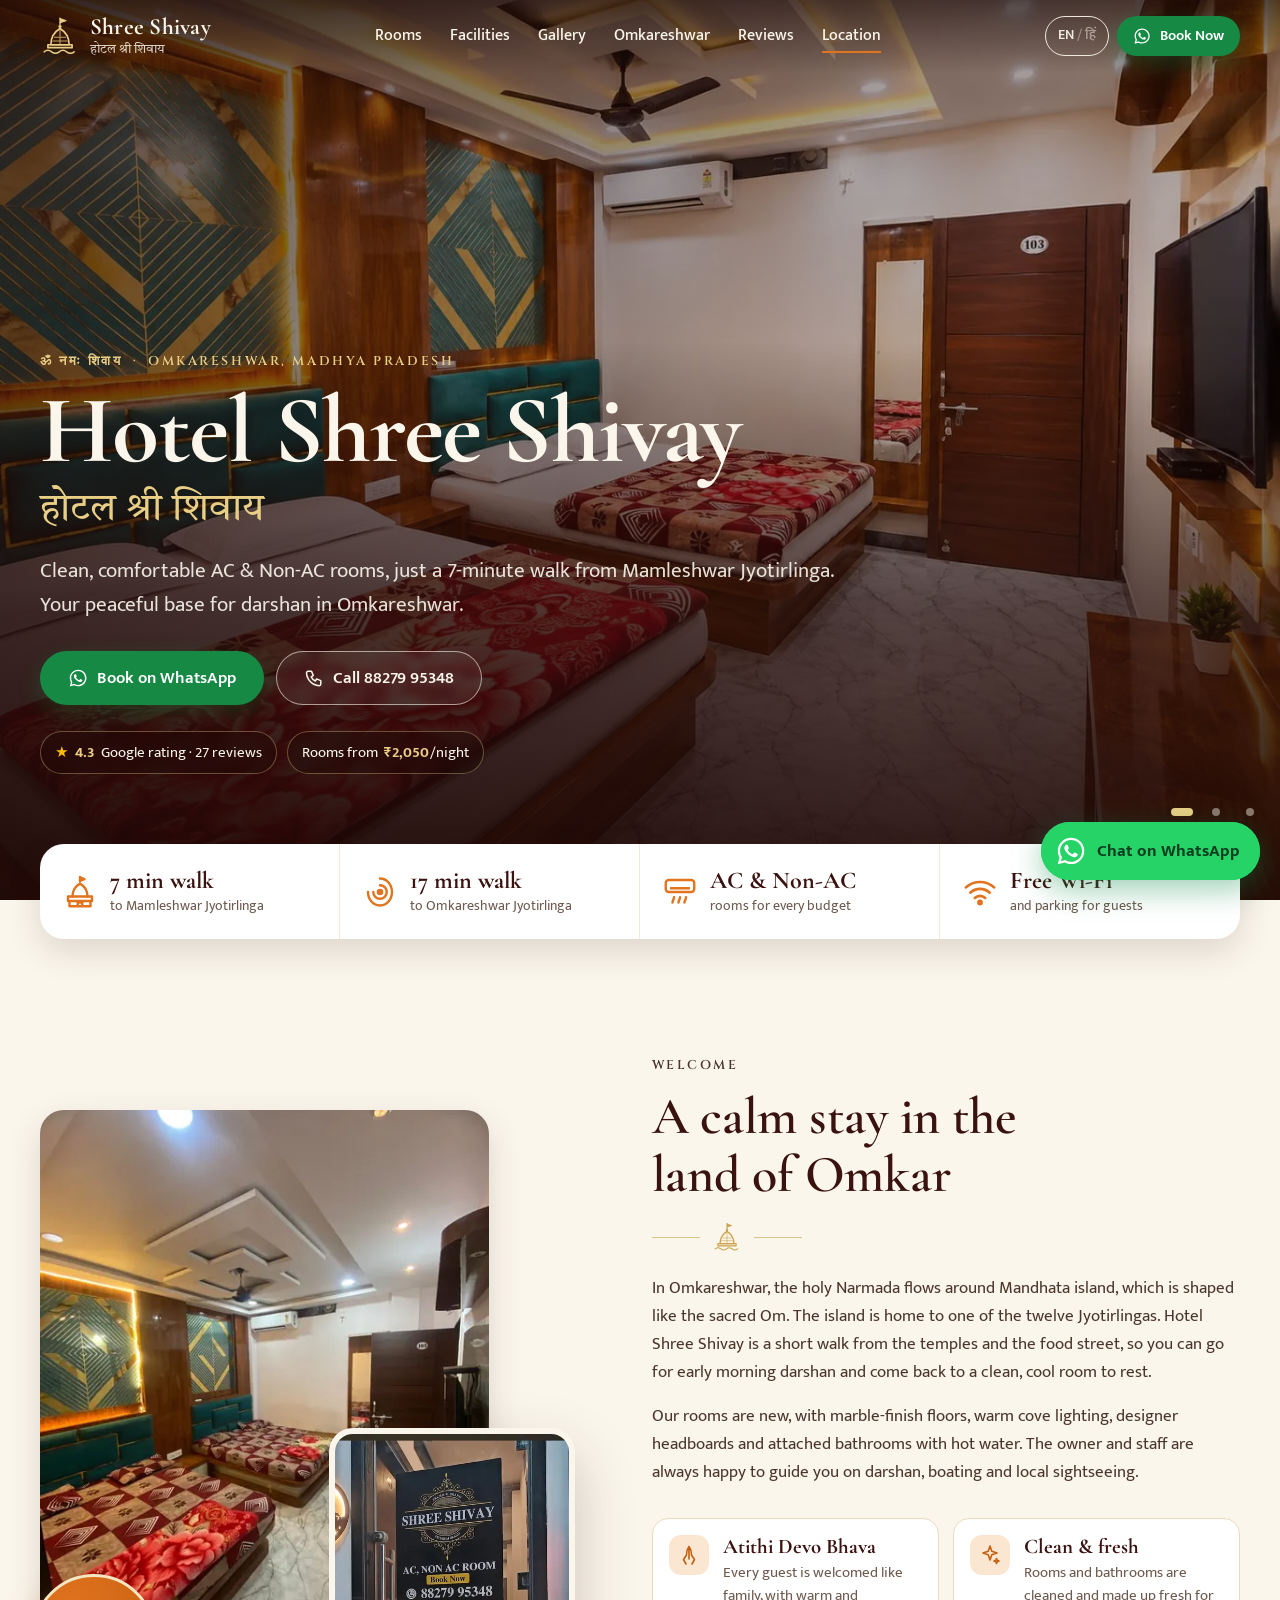
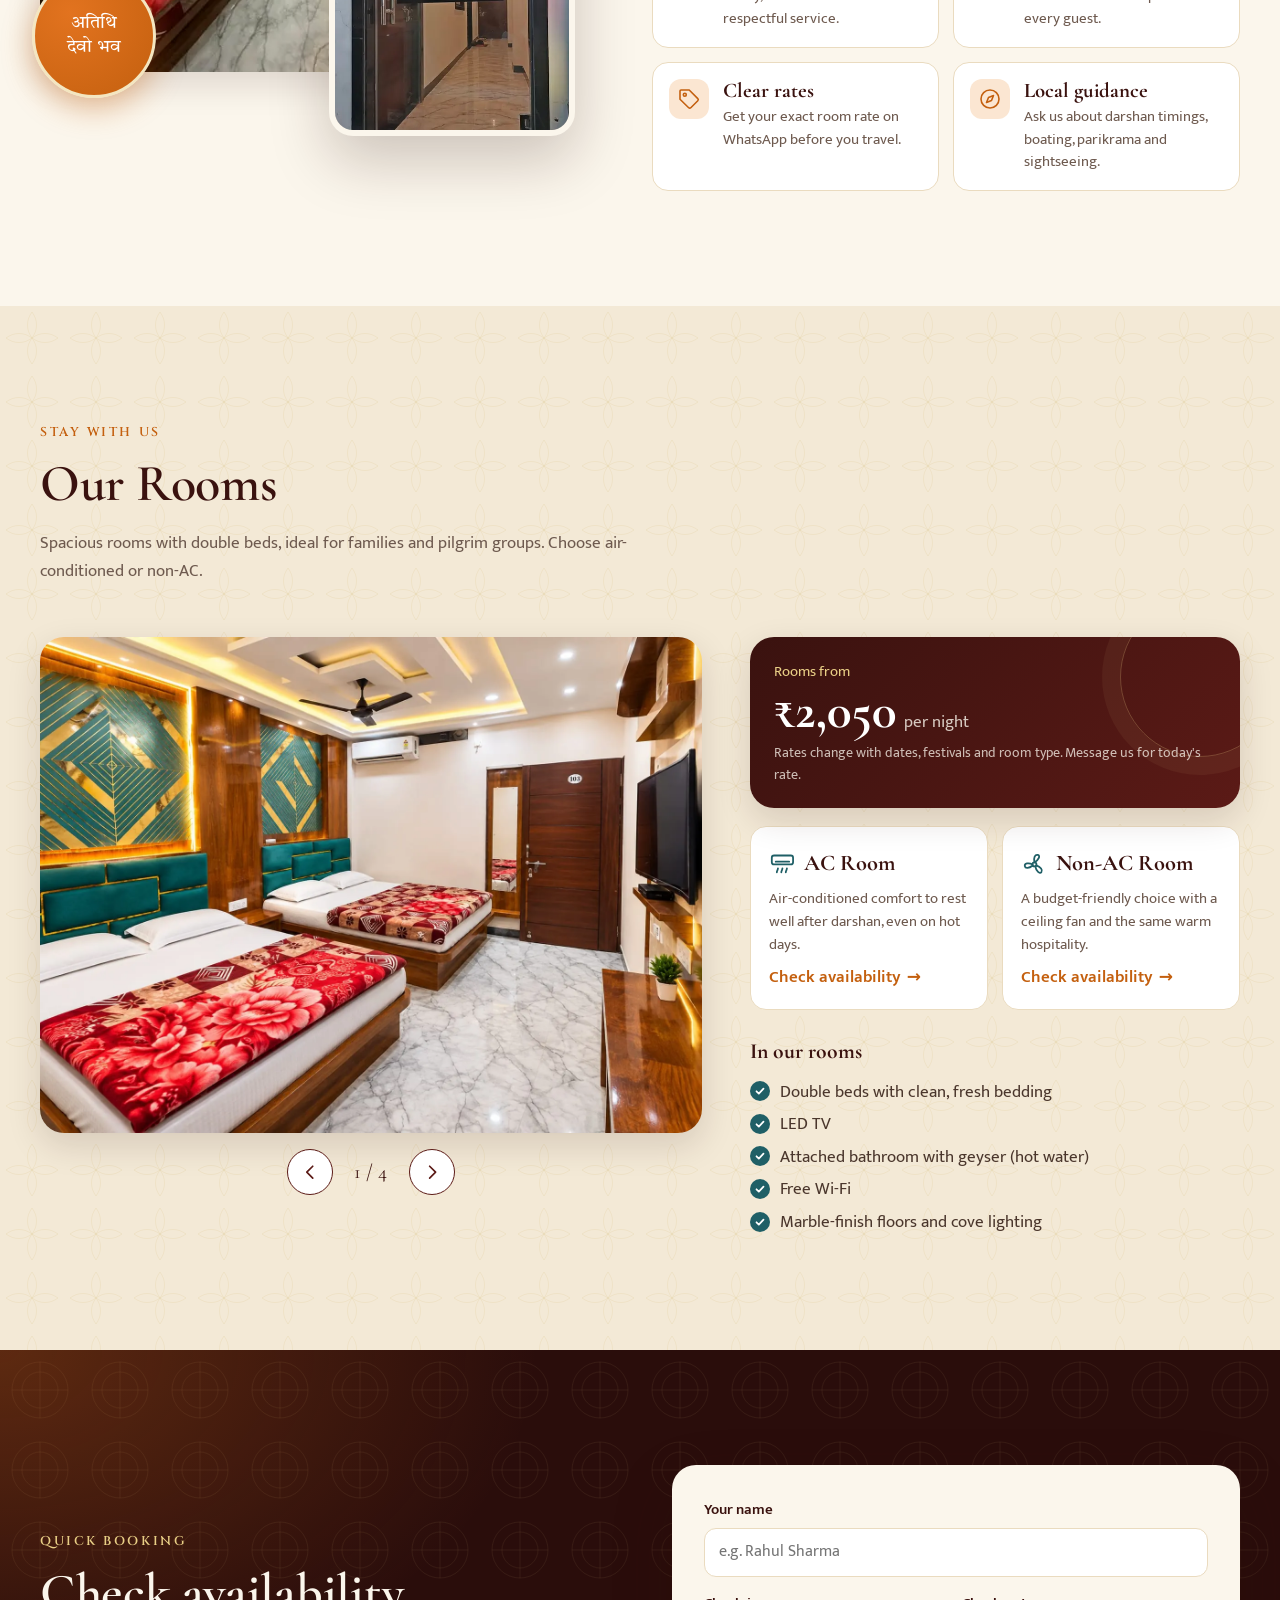
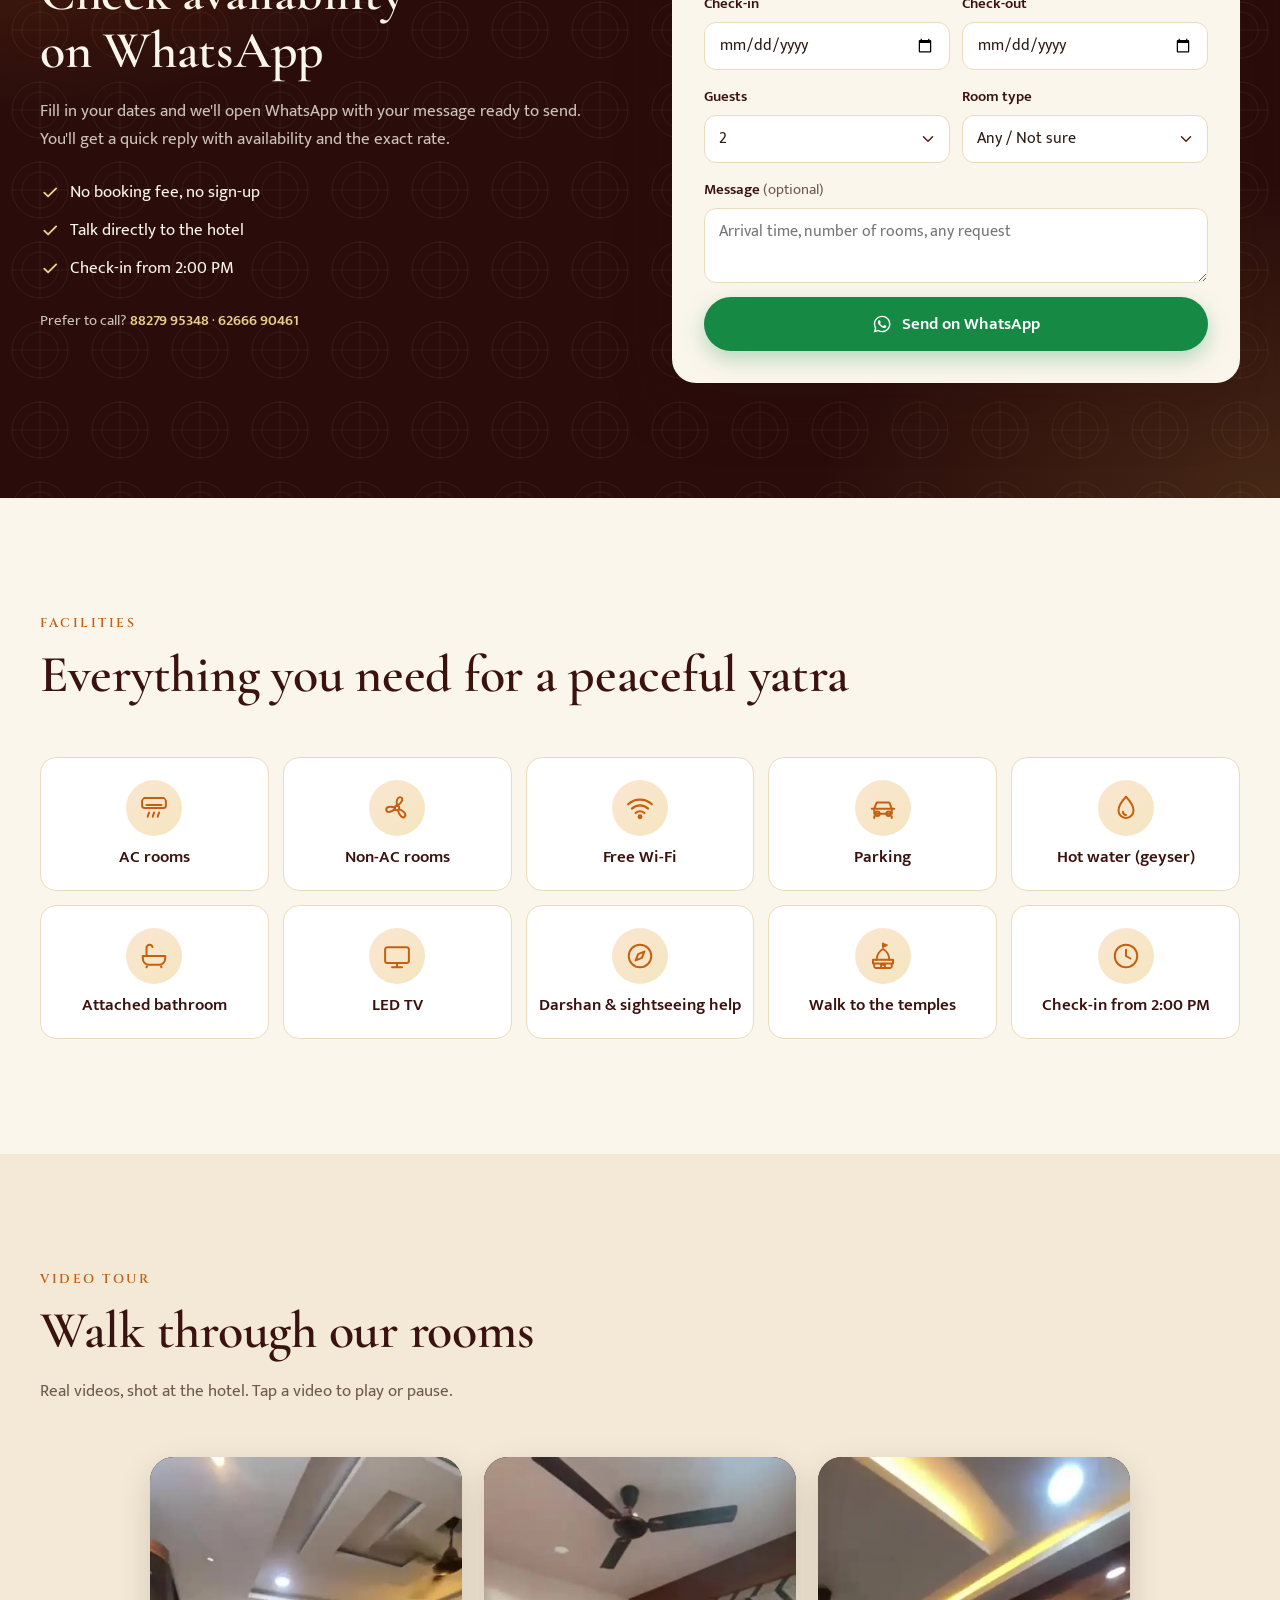
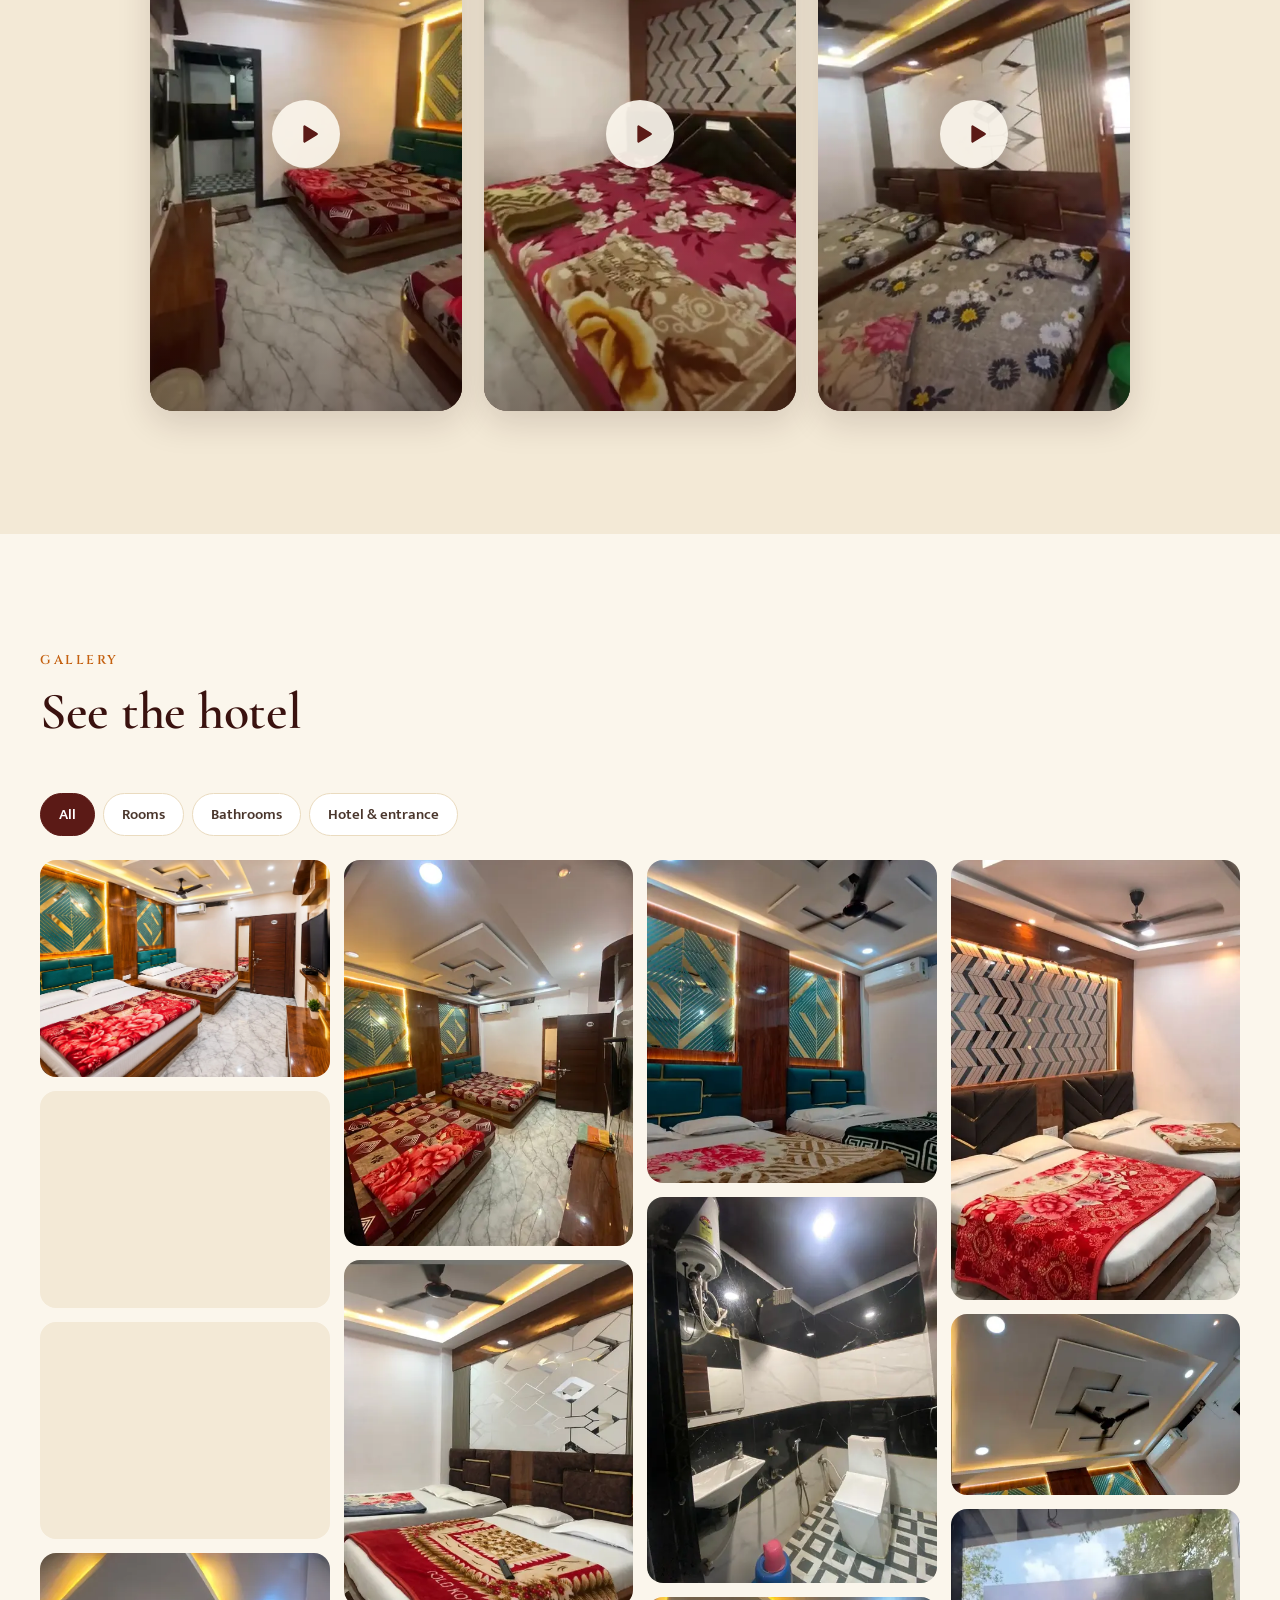
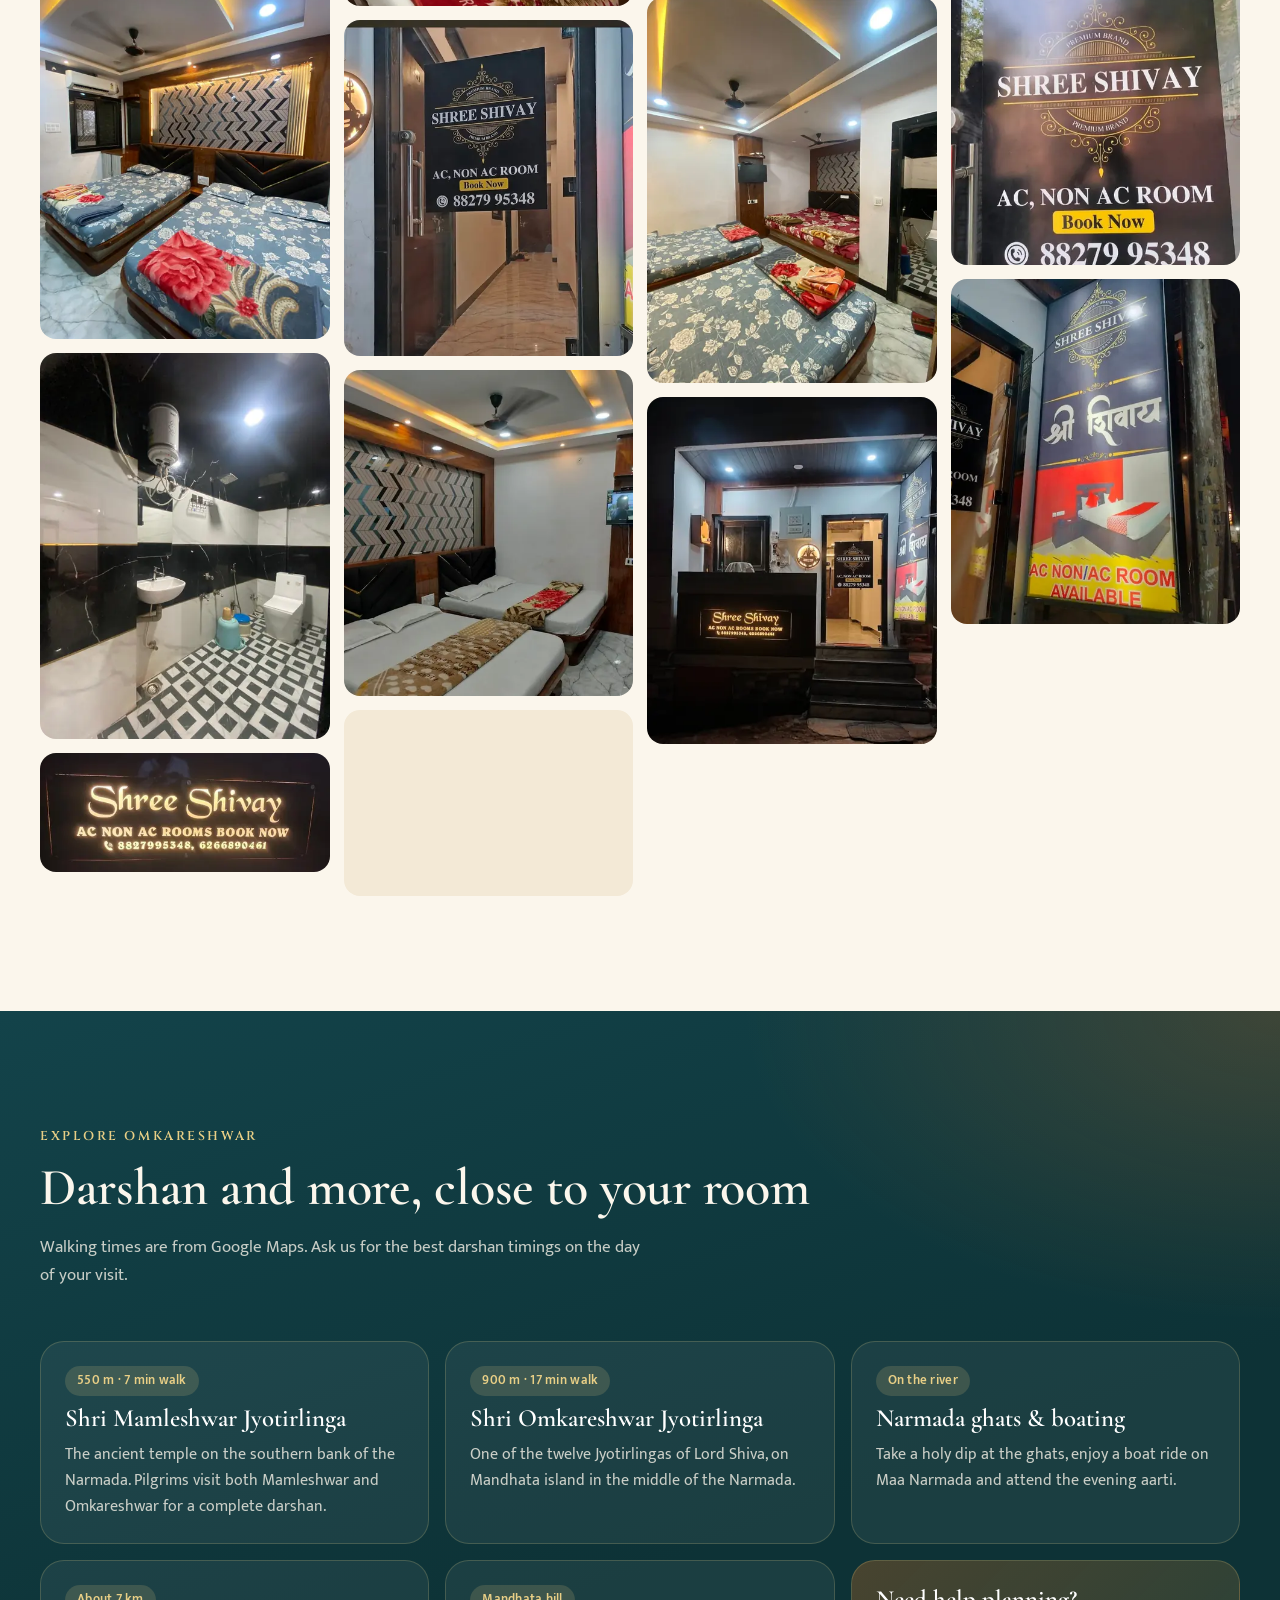
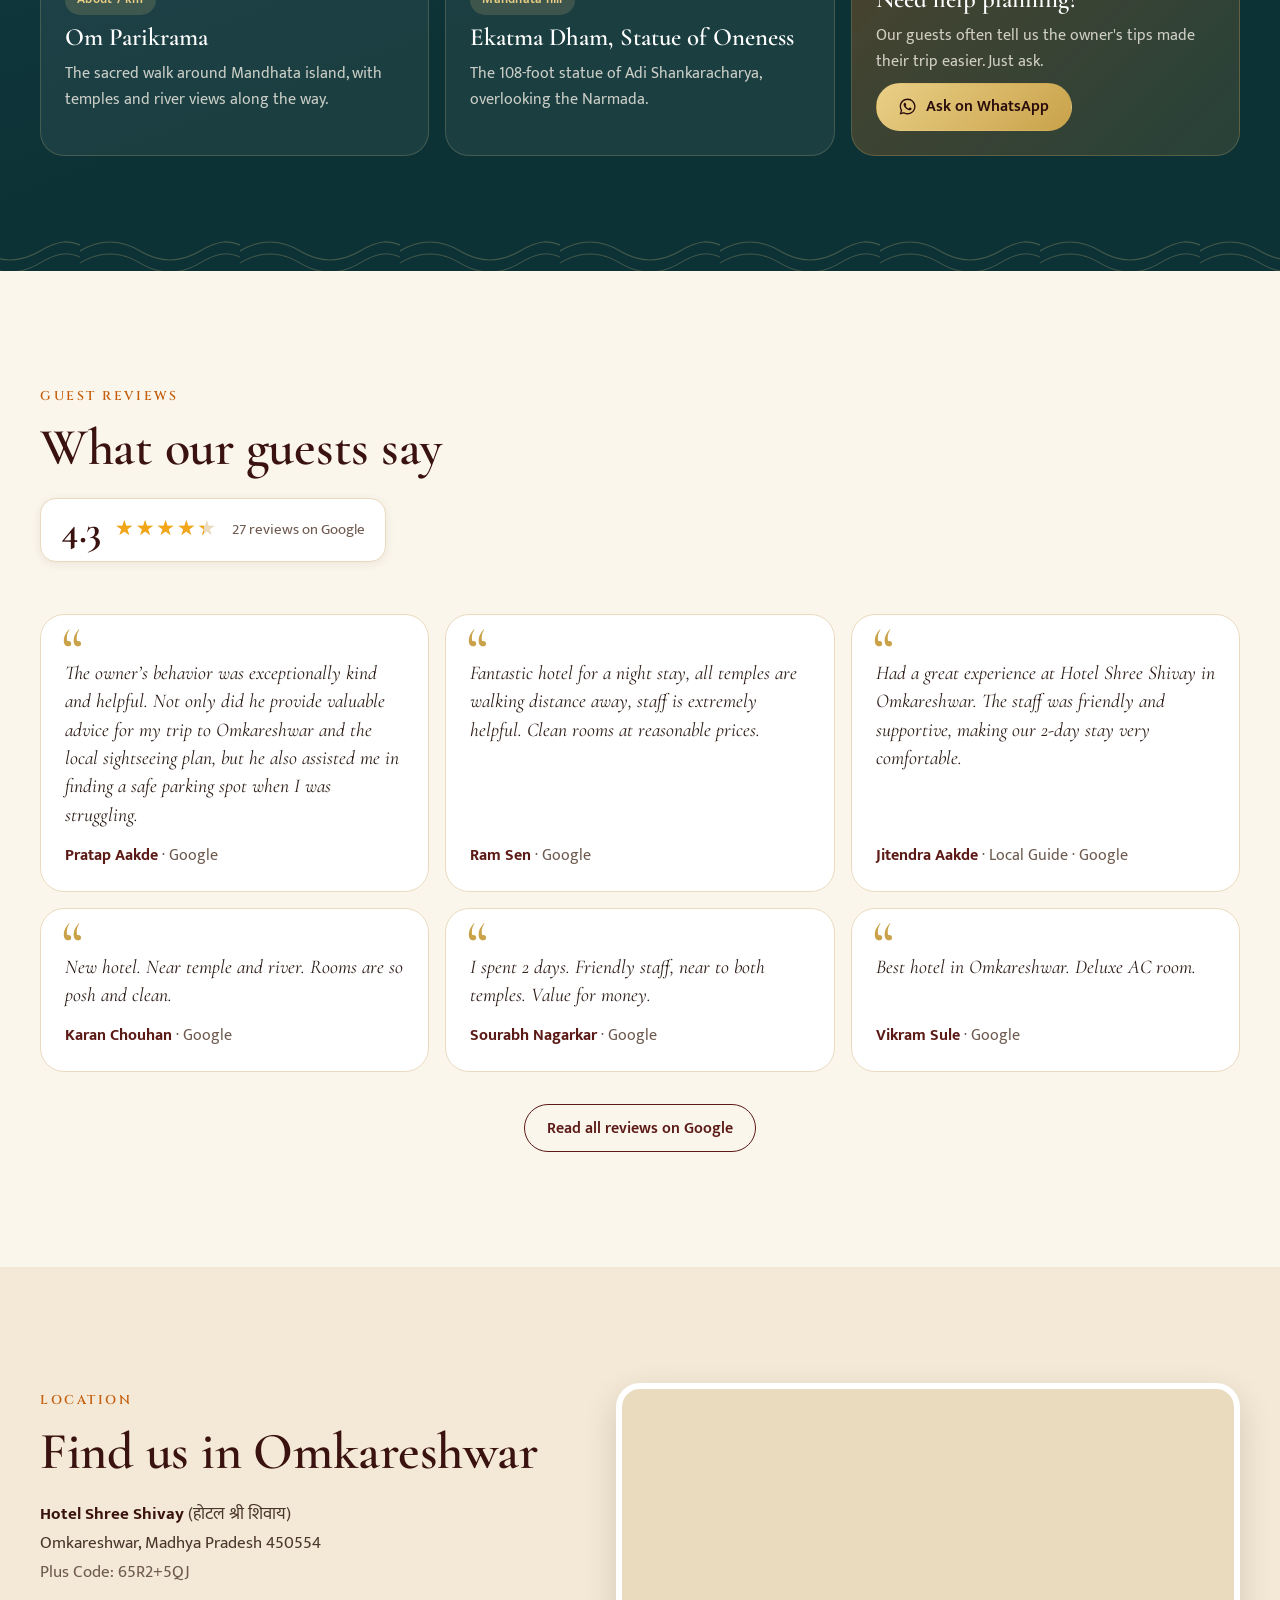
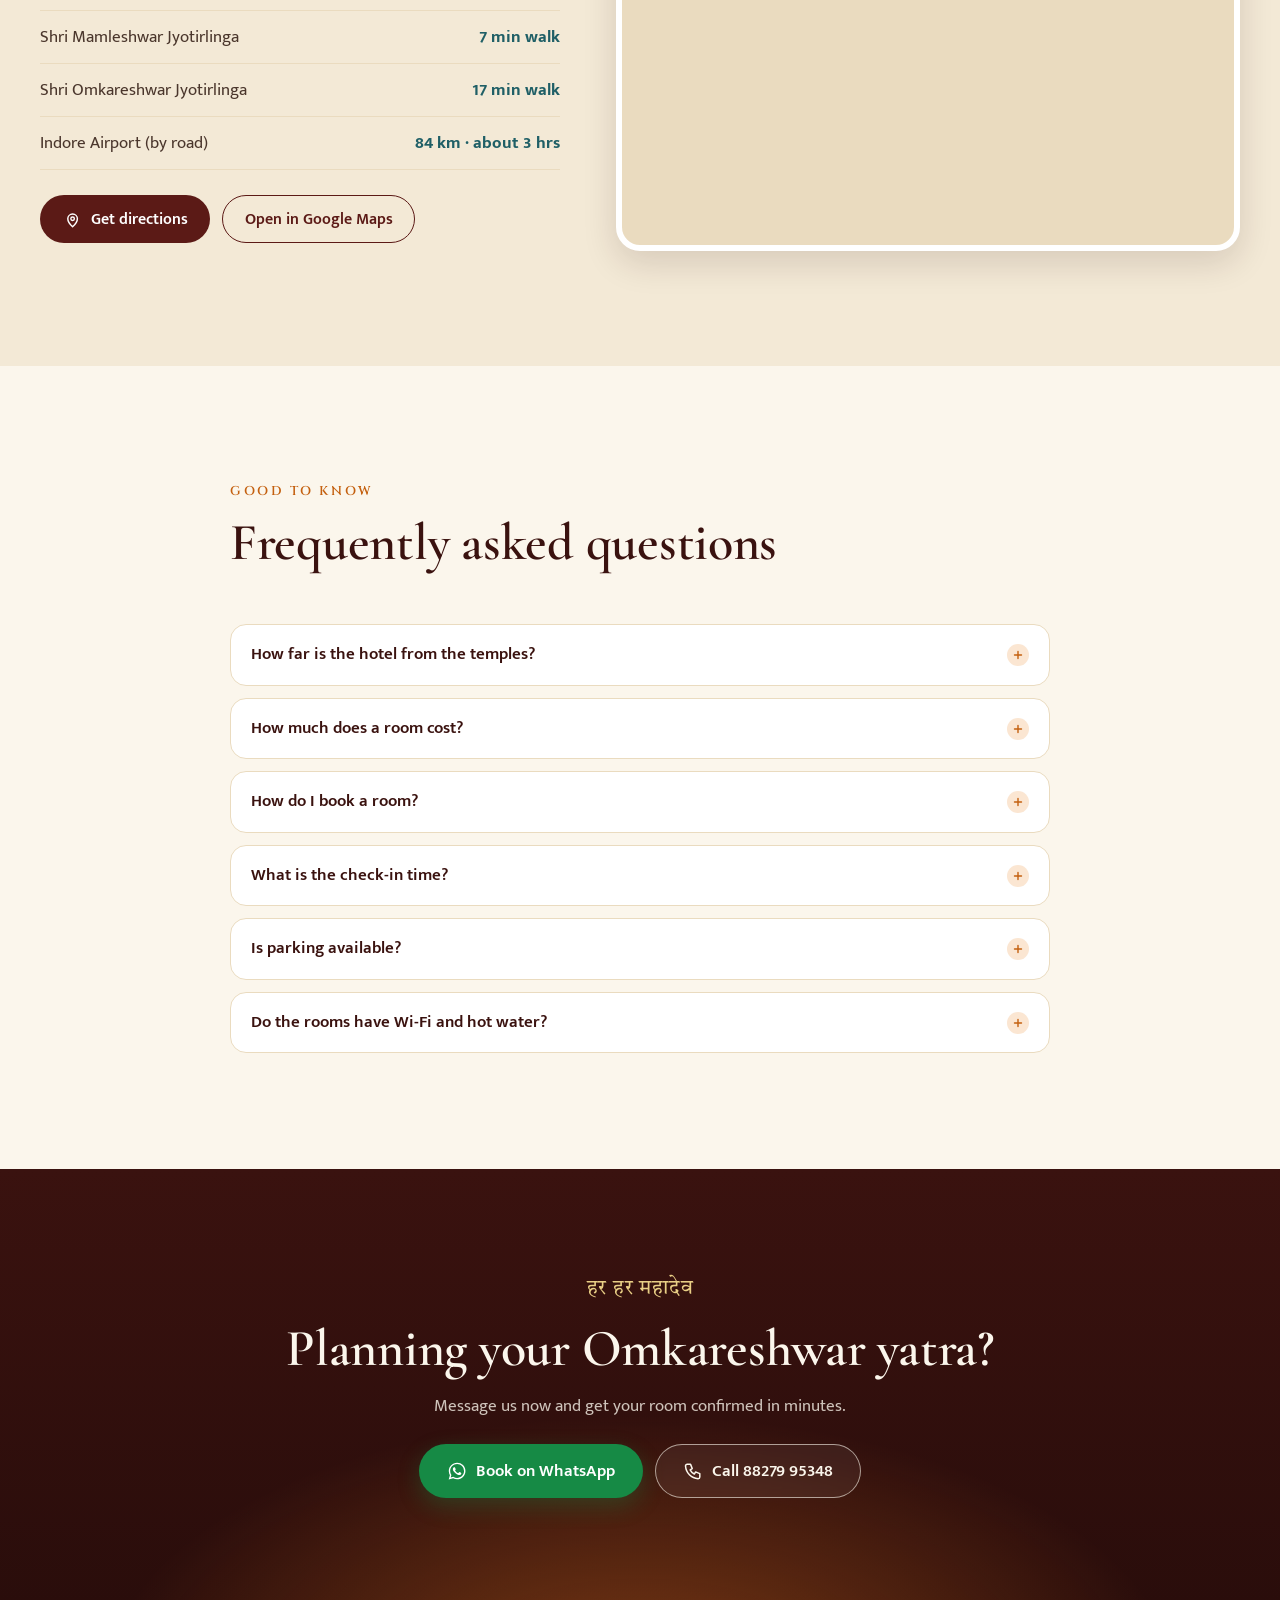
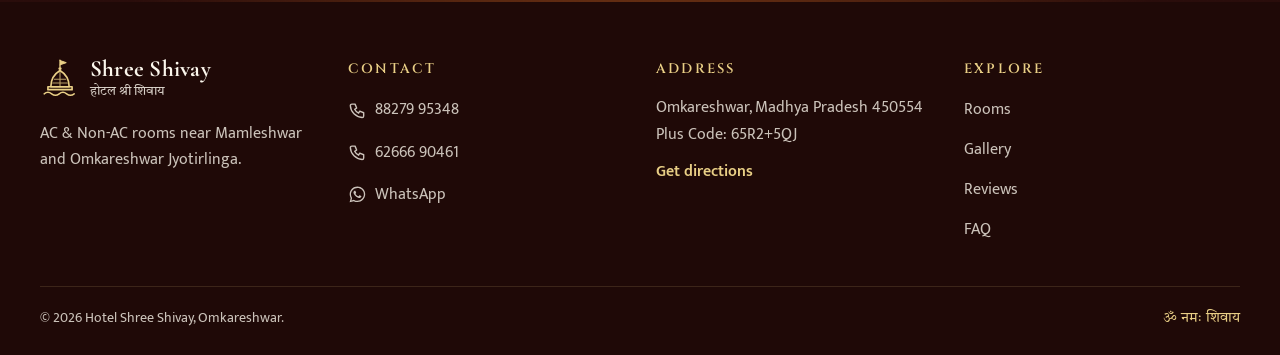
<file: site/index.html>
<!doctype html>
<html lang="en" class="no-js">
<head>
  <meta charset="utf-8">
  <meta name="viewport" content="width=device-width, initial-scale=1, viewport-fit=cover">
  <title>Hotel Shree Shivay, Omkareshwar | AC &amp; Non-AC Rooms near Mamleshwar Temple</title>
  <meta name="description" content="Hotel Shree Shivay (होटल श्री शिवाय), Omkareshwar: clean AC and Non-AC rooms a 7-minute walk from Mamleshwar Jyotirlinga. Free Wi-Fi, parking, hot water. Rooms from ₹2,050. Book on WhatsApp: 88279 95348.">
  <meta name="theme-color" content="#3a120f">
  <meta name="format-detection" content="telephone=no">
  <link rel="canonical" href="__SITE_URL__/">

  <meta property="og:type" content="website">
  <meta property="og:site_name" content="Hotel Shree Shivay">
  <meta property="og:title" content="Hotel Shree Shivay, Omkareshwar">
  <meta property="og:description" content="AC & Non-AC rooms a 7-minute walk from Mamleshwar Jyotirlinga. Free Wi-Fi & parking. Book on WhatsApp: 88279 95348.">
  <meta property="og:url" content="__SITE_URL__/">
  <meta property="og:image" content="__SITE_URL__/assets/og-image.jpg">
  <meta property="og:image:width" content="1200">
  <meta property="og:image:height" content="630">
  <meta property="og:locale" content="en_IN">
  <meta name="twitter:card" content="summary_large_image">

  <link rel="icon" href="favicon.svg" type="image/svg+xml">
  <link rel="icon" href="assets/icons/icon-192.png" type="image/png" sizes="192x192">
  <link rel="apple-touch-icon" href="assets/icons/apple-touch-icon.png">
  <link rel="manifest" href="manifest.webmanifest">

  <link rel="preconnect" href="https://fonts.googleapis.com">
  <link rel="preconnect" href="https://fonts.gstatic.com" crossorigin>
  <link rel="stylesheet" href="https://fonts.googleapis.com/css2?family=Cinzel:wght@500;600&family=Cormorant+Garamond:ital,wght@0,500;0,600;0,700;1,500&family=Mukta:wght@400;500;600;700&family=Tiro+Devanagari+Hindi&display=swap">
  <link rel="preload" as="image" href="assets/img/room-teal-wide-960.webp" imagesrcset="assets/img/room-teal-wide-480.webp 480w, assets/img/room-teal-wide-960.webp 960w, assets/img/room-teal-wide-1448.webp 1448w" imagesizes="100vw">
  <link rel="stylesheet" href="assets/css/styles.css">

  <script>document.documentElement.classList.replace('no-js', 'js');</script>

  <script type="application/ld+json">
  {
    "@context": "https://schema.org",
    "@type": "Hotel",
    "name": "Hotel Shree Shivay",
    "alternateName": "होटल श्री शिवाय",
    "description": "AC and Non-AC rooms in Omkareshwar, a short walk from Mamleshwar and Omkareshwar Jyotirlinga temples.",
    "url": "__SITE_URL__/",
    "image": "__SITE_URL__/assets/og-image.jpg",
    "telephone": ["+91-8827995348", "+91-6266890461"],
    "priceRange": "From ₹2,050 per night",
    "checkinTime": "14:00",
    "address": {
      "@type": "PostalAddress",
      "streetAddress": "65R2+5QJ",
      "addressLocality": "Omkareshwar",
      "addressRegion": "Madhya Pradesh",
      "postalCode": "450554",
      "addressCountry": "IN"
    },
    "geo": { "@type": "GeoCoordinates", "latitude": 22.2404632, "longitude": 76.1519022 },
    "hasMap": "https://maps.google.com/?cid=6391750717626046502",
    "amenityFeature": [
      { "@type": "LocationFeatureSpecification", "name": "Air conditioning", "value": true },
      { "@type": "LocationFeatureSpecification", "name": "Free Wi-Fi", "value": true },
      { "@type": "LocationFeatureSpecification", "name": "Parking", "value": true },
      { "@type": "LocationFeatureSpecification", "name": "Hot water", "value": true }
    ]
  }
  </script>
</head>
<body>
  <a class="skip-link" href="#main" data-i18n="skip">Skip to content</a>

  <!-- ============ HEADER ============ -->
  <header class="site-header" id="top">
    <div class="container header-inner">
      <a class="brand" href="#top" aria-label="Hotel Shree Shivay, home">
        <svg class="brand-mark" viewBox="0 0 48 48" aria-hidden="true"><use href="#mark"/></svg>
        <span class="brand-text">
          <span class="brand-en">Shree Shivay</span>
          <span class="brand-hi" lang="hi">होटल श्री शिवाय</span>
        </span>
      </a>

      <nav class="nav" id="site-nav" aria-label="Main">
        <ul class="nav-list">
          <li><a href="#rooms" data-i18n="nav.rooms">Rooms</a></li>
          <li><a href="#facilities" data-i18n="nav.facilities">Facilities</a></li>
          <li><a href="#gallery" data-i18n="nav.gallery">Gallery</a></li>
          <li><a href="#explore" data-i18n="nav.explore">Omkareshwar</a></li>
          <li><a href="#reviews" data-i18n="nav.reviews">Reviews</a></li>
          <li><a href="#location" data-i18n="nav.location">Location</a></li>
        </ul>
        <div class="nav-mobile-extra">
          <a class="btn btn-wa btn-block" href="https://wa.me/918827995348" target="_blank" rel="noopener" data-wa>
            <svg class="i" aria-hidden="true"><use href="#i-wa"/></svg><span data-i18n="cta.wa">Book on WhatsApp</span>
          </a>
          <a class="btn btn-ghost-light btn-block" href="tel:+918827995348">
            <svg class="i" aria-hidden="true"><use href="#i-phone"/></svg><span>88279 95348</span>
          </a>
        </div>
      </nav>

      <div class="header-actions">
        <button class="lang-toggle" type="button" id="lang-toggle" aria-label="हिंदी में देखें">
          <span class="lang-opt" data-lang-opt="en">EN</span><span class="lang-sep" aria-hidden="true">/</span><span class="lang-opt" data-lang-opt="hi" lang="hi">हिं</span>
        </button>
        <a class="btn btn-wa btn-sm header-wa" href="https://wa.me/918827995348" target="_blank" rel="noopener" data-wa>
          <svg class="i" aria-hidden="true"><use href="#i-wa"/></svg><span data-i18n="cta.book">Book Now</span>
        </a>
        <button class="menu-btn" type="button" aria-controls="site-nav" aria-expanded="false" aria-label="Open menu" data-i18n-aria="menu.open">
          <span class="menu-bars" aria-hidden="true"></span>
        </button>
      </div>
    </div>
  </header>

  <main id="main">
    <!-- ============ HERO ============ -->
    <section class="hero" aria-labelledby="hero-title">
      <div class="hero-media" aria-hidden="true">
        <img class="hero-slide is-active" src="assets/img/room-teal-wide-960.webp" srcset="assets/img/room-teal-wide-480.webp 480w, assets/img/room-teal-wide-960.webp 960w, assets/img/room-teal-wide-1448.webp 1448w" sizes="100vw" width="1448" height="1086" alt="" fetchpriority="high">
        <img class="hero-slide" src="assets/img/room-mirror-wide-960.webp" srcset="assets/img/room-mirror-wide-480.webp 480w, assets/img/room-mirror-wide-960.webp 960w, assets/img/room-mirror-wide-1448.webp 1448w" sizes="100vw" width="1448" height="1086" alt="" loading="lazy" decoding="async">
        <img class="hero-slide" src="assets/img/room-chevron-wide-960.webp" srcset="assets/img/room-chevron-wide-480.webp 480w, assets/img/room-chevron-wide-960.webp 960w, assets/img/room-chevron-wide-1448.webp 1448w" sizes="100vw" width="1448" height="1086" alt="" loading="lazy" decoding="async">
      </div>
      <div class="hero-shade" aria-hidden="true"></div>

      <div class="container hero-content">
        <p class="eyebrow eyebrow-light"><span lang="hi">ॐ नमः शिवाय</span> <span class="dot" aria-hidden="true">·</span> <span data-i18n="hero.place">Omkareshwar, Madhya Pradesh</span></p>
        <h1 id="hero-title" class="hero-title">
          <span class="hero-title-en">Hotel Shree Shivay</span>
          <span class="hero-title-hi" lang="hi">होटल श्री शिवाय</span>
        </h1>
        <p class="hero-lead" data-i18n="hero.lead">Clean, comfortable AC &amp; Non-AC rooms, just a 7-minute walk from Mamleshwar Jyotirlinga. Your peaceful base for darshan in Omkareshwar.</p>

        <div class="hero-ctas">
          <a class="btn btn-wa btn-lg" href="https://wa.me/918827995348" target="_blank" rel="noopener" data-wa>
            <svg class="i" aria-hidden="true"><use href="#i-wa"/></svg><span data-i18n="cta.wa">Book on WhatsApp</span>
          </a>
          <a class="btn btn-ghost-light btn-lg" href="tel:+918827995348">
            <svg class="i" aria-hidden="true"><use href="#i-phone"/></svg><span data-i18n="cta.call">Call 88279 95348</span>
          </a>
        </div>

        <ul class="hero-chips">
          <li>
            <a class="chip" href="https://maps.google.com/?cid=6391750717626046502" target="_blank" rel="noopener">
              <span class="chip-star" aria-hidden="true">★</span><strong>4.3</strong><span data-i18n="hero.rating">Google rating · 27 reviews</span>
            </a>
          </li>
          <li><span class="chip"><span data-i18n="hero.from">Rooms from</span><strong>₹2,050</strong><span class="chip-unit" data-i18n="hero.night">/night</span></span></li>
        </ul>
      </div>

      <div class="hero-dots" role="group" aria-label="Photos">
        <button type="button" class="hero-dot is-active" aria-label="Photo 1" aria-pressed="true"></button>
        <button type="button" class="hero-dot" aria-label="Photo 2" aria-pressed="false"></button>
        <button type="button" class="hero-dot" aria-label="Photo 3" aria-pressed="false"></button>
      </div>
    </section>

    <!-- ============ HIGHLIGHTS ============ -->
    <section class="highlights" aria-label="Highlights">
      <div class="container">
        <ul class="hl-grid">
          <li class="hl">
            <svg class="hl-icon" aria-hidden="true"><use href="#i-temple"/></svg>
            <div><strong data-i18n="hl.1t">7 min walk</strong><span data-i18n="hl.1d">to Mamleshwar Jyotirlinga</span></div>
          </li>
          <li class="hl">
            <svg class="hl-icon" aria-hidden="true"><use href="#i-om"/></svg>
            <div><strong data-i18n="hl.2t">17 min walk</strong><span data-i18n="hl.2d">to Omkareshwar Jyotirlinga</span></div>
          </li>
          <li class="hl">
            <svg class="hl-icon" aria-hidden="true"><use href="#i-ac"/></svg>
            <div><strong data-i18n="hl.3t">AC &amp; Non-AC</strong><span data-i18n="hl.3d">rooms for every budget</span></div>
          </li>
          <li class="hl">
            <svg class="hl-icon" aria-hidden="true"><use href="#i-wifi"/></svg>
            <div><strong data-i18n="hl.4t">Free Wi-Fi</strong><span data-i18n="hl.4d">and parking for guests</span></div>
          </li>
        </ul>
      </div>
    </section>

    <!-- ============ ABOUT ============ -->
    <section class="section about" id="about" aria-labelledby="about-title">
      <div class="container about-grid">
        <div class="about-media reveal">
          <figure class="about-img about-img-main">
            <img src="assets/img/room-teal-twin-960.webp" srcset="assets/img/room-teal-twin-480.webp 480w, assets/img/room-teal-twin-960.webp 960w" sizes="(min-width: 900px) 30vw, 60vw" width="960" height="1280" alt="Room with two double beds and teal panelled wall" data-alt-hi="टील पैनल दीवार और दो डबल बेड वाला कमरा" loading="lazy" decoding="async">
          </figure>
          <figure class="about-img about-img-sub">
            <img src="assets/img/entrance-door-480.webp" srcset="assets/img/entrance-door-480.webp 480w, assets/img/entrance-door-960.webp 960w" sizes="(min-width: 900px) 18vw, 40vw" width="1080" height="1254" alt="Hotel entrance with the Shree Shivay sign" data-alt-hi="श्री शिवाय बोर्ड के साथ होटल का प्रवेश द्वार" loading="lazy" decoding="async">
          </figure>
          <div class="about-badge" aria-hidden="true">
            <span lang="hi">अतिथि</span>
            <span lang="hi">देवो भव</span>
          </div>
        </div>

        <div class="about-copy reveal">
          <p class="eyebrow" data-i18n="about.eyebrow">Welcome</p>
          <h2 id="about-title" class="section-title" data-i18n="about.title">A calm stay in the land of Omkar</h2>
          <div class="ornament" aria-hidden="true"><span></span><svg viewBox="0 0 48 48"><use href="#mark"/></svg><span></span></div>
          <p data-i18n="about.p1">In Omkareshwar, the holy Narmada flows around Mandhata island, which is shaped like the sacred Om. The island is home to one of the twelve Jyotirlingas. Hotel Shree Shivay is a short walk from the temples and the food street, so you can go for early morning darshan and come back to a clean, cool room to rest.</p>
          <p data-i18n="about.p2">Our rooms are new, with marble-finish floors, warm cove lighting, designer headboards and attached bathrooms with hot water. The owner and staff are always happy to guide you on darshan, boating and local sightseeing.</p>

          <ul class="values">
            <li class="value">
              <svg class="value-icon" aria-hidden="true"><use href="#i-namaste"/></svg>
              <div><h3 data-i18n="val.1t">Atithi Devo Bhava</h3><p data-i18n="val.1d">Every guest is welcomed like family, with warm and respectful service.</p></div>
            </li>
            <li class="value">
              <svg class="value-icon" aria-hidden="true"><use href="#i-sparkle"/></svg>
              <div><h3 data-i18n="val.2t">Clean &amp; fresh</h3><p data-i18n="val.2d">Rooms and bathrooms are cleaned and made up fresh for every guest.</p></div>
            </li>
            <li class="value">
              <svg class="value-icon" aria-hidden="true"><use href="#i-tag"/></svg>
              <div><h3 data-i18n="val.3t">Clear rates</h3><p data-i18n="val.3d">Get your exact room rate on WhatsApp before you travel.</p></div>
            </li>
            <li class="value">
              <svg class="value-icon" aria-hidden="true"><use href="#i-compass"/></svg>
              <div><h3 data-i18n="val.4t">Local guidance</h3><p data-i18n="val.4d">Ask us about darshan timings, boating, parikrama and sightseeing.</p></div>
            </li>
          </ul>
        </div>
      </div>
    </section>

    <!-- ============ ROOMS ============ -->
    <section class="section rooms" id="rooms" aria-labelledby="rooms-title">
      <div class="container">
        <header class="section-head reveal">
          <p class="eyebrow" data-i18n="rooms.eyebrow">Stay with us</p>
          <h2 id="rooms-title" class="section-title" data-i18n="rooms.title">Our Rooms</h2>
          <p class="section-sub" data-i18n="rooms.sub">Spacious rooms with double beds, ideal for families and pilgrim groups. Choose air-conditioned or non-AC.</p>
        </header>

        <div class="rooms-layout">
          <div class="slider reveal" data-slider>
            <ul class="slider-track" tabindex="0" aria-label="Room photos" data-i18n-aria="rooms.photos">
              <li class="slide"><img src="assets/img/room-teal-wide-960.webp" srcset="assets/img/room-teal-wide-480.webp 480w, assets/img/room-teal-wide-960.webp 960w, assets/img/room-teal-wide-1448.webp 1448w" sizes="(min-width: 1024px) 60vw, 100vw" width="1448" height="1086" alt="Room with teal panelled wall, two double beds and LED TV" data-alt-hi="टील पैनल वाला कमरा, दो डबल बेड और LED टीवी" loading="lazy" decoding="async"></li>
              <li class="slide"><img src="assets/img/room-mirror-wide-960.webp" srcset="assets/img/room-mirror-wide-480.webp 480w, assets/img/room-mirror-wide-960.webp 960w, assets/img/room-mirror-wide-1448.webp 1448w" sizes="(min-width: 1024px) 60vw, 100vw" width="1448" height="1086" alt="Room with mirror-panel wall and upholstered headboards" data-alt-hi="मिरर पैनल दीवार वाला कमरा" loading="lazy" decoding="async"></li>
              <li class="slide"><img src="assets/img/room-chevron-wide-960.webp" srcset="assets/img/room-chevron-wide-480.webp 480w, assets/img/room-chevron-wide-960.webp 960w, assets/img/room-chevron-wide-1448.webp 1448w" sizes="(min-width: 1024px) 60vw, 100vw" width="1448" height="1086" alt="Room with chevron feature wall and wall-mounted TV" data-alt-hi="शेवरॉन डिज़ाइन दीवार और टीवी वाला कमरा" loading="lazy" decoding="async"></li>
              <li class="slide"><img src="assets/img/ceiling-cove-960.webp" srcset="assets/img/ceiling-cove-480.webp 480w, assets/img/ceiling-cove-960.webp 960w, assets/img/ceiling-cove-1080.webp 1080w" sizes="(min-width: 1024px) 60vw, 100vw" width="1080" height="693" alt="Designer false ceiling with warm lights" data-alt-hi="गर्म रोशनी वाली डिज़ाइनर फ़ॉल्स सीलिंग" loading="lazy" decoding="async"></li>
            </ul>
            <div class="slider-ui">
              <button class="slider-btn" type="button" data-dir="-1" aria-label="Previous photo"><svg class="i" aria-hidden="true"><use href="#i-left"/></svg></button>
              <span class="slider-count" aria-live="polite"><span data-slider-current>1</span> / <span data-slider-total>4</span></span>
              <button class="slider-btn" type="button" data-dir="1" aria-label="Next photo"><svg class="i" aria-hidden="true"><use href="#i-right"/></svg></button>
            </div>
          </div>

          <div class="room-info reveal">
            <div class="price-card">
              <p class="price-label" data-i18n="rooms.from">Rooms from</p>
              <p class="price"><span class="price-num">₹2,050</span><span class="price-unit" data-i18n="rooms.per">per night</span></p>
              <p class="price-note" data-i18n="rooms.note">Rates change with dates, festivals and room type. Message us for today's rate.</p>
            </div>

            <div class="room-types">
              <article class="room-type">
                <h3><svg class="i" aria-hidden="true"><use href="#i-ac"/></svg><span data-i18n="rt.ac">AC Room</span></h3>
                <p data-i18n="rt.acd">Air-conditioned comfort to rest well after darshan, even on hot days.</p>
                <a class="link-arrow" href="#book" data-room="AC" data-i18n="rt.ask">Check availability</a>
              </article>
              <article class="room-type">
                <h3><svg class="i" aria-hidden="true"><use href="#i-fan"/></svg><span data-i18n="rt.non">Non-AC Room</span></h3>
                <p data-i18n="rt.nond">A budget-friendly choice with a ceiling fan and the same warm hospitality.</p>
                <a class="link-arrow" href="#book" data-room="Non-AC" data-i18n="rt.ask">Check availability</a>
              </article>
            </div>

            <h3 class="mini-title" data-i18n="rooms.inside">In our rooms</h3>
            <ul class="tick-list">
              <li data-i18n="in.1">Double beds with clean, fresh bedding</li>
              <li data-i18n="in.2">LED TV</li>
              <li data-i18n="in.3">Attached bathroom with geyser (hot water)</li>
              <li data-i18n="in.4">Free Wi-Fi</li>
              <li data-i18n="in.5">Marble-finish floors and cove lighting</li>
            </ul>
          </div>
        </div>
      </div>
    </section>

    <!-- ============ BOOKING ============ -->
    <section class="section book" id="book" aria-labelledby="book-title">
      <div class="book-bg" aria-hidden="true"></div>
      <div class="container book-grid">
        <div class="book-copy reveal">
          <p class="eyebrow eyebrow-light" data-i18n="book.eyebrow">Quick booking</p>
          <h2 id="book-title" class="section-title light" data-i18n="book.title">Check availability on WhatsApp</h2>
          <p class="light-muted" data-i18n="book.sub">Fill in your dates and we'll open WhatsApp with your message ready to send. You'll get a quick reply with availability and the exact rate.</p>
          <ul class="book-points">
            <li><svg class="i" aria-hidden="true"><use href="#i-check"/></svg><span data-i18n="book.p1">No booking fee, no sign-up</span></li>
            <li><svg class="i" aria-hidden="true"><use href="#i-check"/></svg><span data-i18n="book.p2">Talk directly to the hotel</span></li>
            <li><svg class="i" aria-hidden="true"><use href="#i-check"/></svg><span data-i18n="book.p3">Check-in from 2:00 PM</span></li>
          </ul>
          <p class="light-muted small">
            <span data-i18n="book.or">Prefer to call?</span>
            <a class="light-link" href="tel:+918827995348">88279 95348</a> ·
            <a class="light-link" href="tel:+916266890461">62666 90461</a>
          </p>
        </div>

        <form class="book-form reveal" id="book-form" novalidate>
          <div class="field">
            <label for="f-name" data-i18n="f.name">Your name</label>
            <input id="f-name" name="name" type="text" autocomplete="name" maxlength="60" required data-i18n-ph="f.nameph" placeholder="e.g. Rahul Sharma">
          </div>
          <div class="field-row">
            <div class="field">
              <label for="f-in" data-i18n="f.in">Check-in</label>
              <input id="f-in" name="checkin" type="date" required>
            </div>
            <div class="field">
              <label for="f-out" data-i18n="f.out">Check-out</label>
              <input id="f-out" name="checkout" type="date" required>
            </div>
          </div>
          <div class="field-row">
            <div class="field">
              <label for="f-guests" data-i18n="f.guests">Guests</label>
              <select id="f-guests" name="guests">
                <option>1</option><option selected>2</option><option>3</option><option>4</option><option>5</option><option>6</option><option>7</option><option>8</option><option value="9+">9+</option>
              </select>
            </div>
            <div class="field">
              <label for="f-room" data-i18n="f.room">Room type</label>
              <select id="f-room" name="room">
                <option value="AC" data-i18n="f.ac">AC</option>
                <option value="Non-AC" data-i18n="f.nonac">Non-AC</option>
                <option value="Any" data-i18n="f.any" selected>Any / Not sure</option>
              </select>
            </div>
          </div>
          <div class="field">
            <label for="f-msg"><span data-i18n="f.msg">Message</span> <span class="opt" data-i18n="f.optional">(optional)</span></label>
            <textarea id="f-msg" name="message" rows="2" maxlength="300" data-i18n-ph="f.msgph" placeholder="Arrival time, number of rooms, any request"></textarea>
          </div>
          <p class="form-error" id="form-error" role="alert" hidden></p>
          <p class="nights" id="nights" aria-live="polite"></p>
          <button class="btn btn-wa btn-lg btn-block" type="submit">
            <svg class="i" aria-hidden="true"><use href="#i-wa"/></svg><span data-i18n="f.send">Send on WhatsApp</span>
          </button>
        </form>
      </div>
    </section>

    <!-- ============ FACILITIES ============ -->
    <section class="section facilities" id="facilities" aria-labelledby="fac-title">
      <div class="container">
        <header class="section-head reveal">
          <p class="eyebrow" data-i18n="fac.eyebrow">Facilities</p>
          <h2 id="fac-title" class="section-title" data-i18n="fac.title">Everything you need for a peaceful yatra</h2>
        </header>
        <ul class="fac-grid">
          <li class="fac reveal"><svg aria-hidden="true"><use href="#i-ac"/></svg><span data-i18n="fac.1">AC rooms</span></li>
          <li class="fac reveal"><svg aria-hidden="true"><use href="#i-fan"/></svg><span data-i18n="fac.2">Non-AC rooms</span></li>
          <li class="fac reveal"><svg aria-hidden="true"><use href="#i-wifi"/></svg><span data-i18n="fac.3">Free Wi-Fi</span></li>
          <li class="fac reveal"><svg aria-hidden="true"><use href="#i-car"/></svg><span data-i18n="fac.4">Parking</span></li>
          <li class="fac reveal"><svg aria-hidden="true"><use href="#i-drop"/></svg><span data-i18n="fac.5">Hot water (geyser)</span></li>
          <li class="fac reveal"><svg aria-hidden="true"><use href="#i-bath"/></svg><span data-i18n="fac.6">Attached bathroom</span></li>
          <li class="fac reveal"><svg aria-hidden="true"><use href="#i-tv"/></svg><span data-i18n="fac.7">LED TV</span></li>
          <li class="fac reveal"><svg aria-hidden="true"><use href="#i-compass"/></svg><span data-i18n="fac.8">Darshan &amp; sightseeing help</span></li>
          <li class="fac reveal"><svg aria-hidden="true"><use href="#i-temple"/></svg><span data-i18n="fac.9">Walk to the temples</span></li>
          <li class="fac reveal"><svg aria-hidden="true"><use href="#i-clock"/></svg><span data-i18n="fac.10">Check-in from 2:00 PM</span></li>
        </ul>
      </div>
    </section>

    <!-- ============ VIDEO TOUR ============ -->
    <section class="section tour" id="tour" aria-labelledby="tour-title">
      <div class="container">
        <header class="section-head reveal">
          <p class="eyebrow" data-i18n="tour.eyebrow">Video tour</p>
          <h2 id="tour-title" class="section-title" data-i18n="tour.title">Walk through our rooms</h2>
          <p class="section-sub" data-i18n="tour.sub">Real videos, shot at the hotel. Tap a video to play or pause.</p>
        </header>
        <ul class="tour-grid">
          <li class="tour-card reveal">
            <video class="tour-video" muted loop playsinline preload="none" poster="assets/video/tour-1.webp" width="480" height="848" aria-label="Video tour of a room with teal panels">
              <source src="assets/video/tour-1.mp4" type="video/mp4">
            </video>
            <button class="tour-play" type="button" aria-label="Play video"><svg aria-hidden="true"><use href="#i-play"/></svg></button>
          </li>
          <li class="tour-card reveal">
            <video class="tour-video" muted loop playsinline preload="none" poster="assets/video/tour-2.webp" width="480" height="848" aria-label="Video tour of a family room">
              <source src="assets/video/tour-2.mp4" type="video/mp4">
            </video>
            <button class="tour-play" type="button" aria-label="Play video"><svg aria-hidden="true"><use href="#i-play"/></svg></button>
          </li>
          <li class="tour-card reveal">
            <video class="tour-video" muted loop playsinline preload="none" poster="assets/video/tour-3.webp" width="480" height="848" aria-label="Video tour of a room with cove lighting">
              <source src="assets/video/tour-3.mp4" type="video/mp4">
            </video>
            <button class="tour-play" type="button" aria-label="Play video"><svg aria-hidden="true"><use href="#i-play"/></svg></button>
          </li>
        </ul>
      </div>
    </section>

    <!-- ============ GALLERY ============ -->
    <section class="section gallery" id="gallery" aria-labelledby="gal-title">
      <div class="container">
        <header class="section-head reveal">
          <p class="eyebrow" data-i18n="gal.eyebrow">Gallery</p>
          <h2 id="gal-title" class="section-title" data-i18n="gal.title">See the hotel</h2>
        </header>
        <div class="filters" role="group" aria-label="Filter photos" data-i18n-aria="gal.filter">
          <button type="button" class="filter is-active" data-filter="all" aria-pressed="true" data-i18n="gal.all">All</button>
          <button type="button" class="filter" data-filter="rooms" aria-pressed="false" data-i18n="gal.rooms">Rooms</button>
          <button type="button" class="filter" data-filter="bath" aria-pressed="false" data-i18n="gal.bath">Bathrooms</button>
          <button type="button" class="filter" data-filter="hotel" aria-pressed="false" data-i18n="gal.hotel">Hotel &amp; entrance</button>
        </div>
        <ul class="g-grid" id="g-grid">
          <li class="g-item" data-cat="rooms">
            <button class="g-btn" type="button" data-full="assets/img/room-teal-wide-1448.webp" aria-label="View photo: Room with teal panelled wall, two double beds and LED TV">
              <img src="assets/img/room-teal-wide-480.webp" srcset="assets/img/room-teal-wide-480.webp 480w, assets/img/room-teal-wide-960.webp 960w, assets/img/room-teal-wide-1448.webp 1448w" sizes="(min-width: 1024px) 25vw, (min-width: 640px) 33vw, 50vw" width="1448" height="1086" alt="Room with teal panelled wall, two double beds and LED TV" data-alt-hi="टील पैनल वाला कमरा, दो डबल बेड और LED टीवी" loading="lazy" decoding="async">
            </button>
          </li>
          <li class="g-item" data-cat="rooms">
            <button class="g-btn" type="button" data-full="assets/img/room-mirror-wide-1448.webp" aria-label="View photo: Room with mirror-panel wall and upholstered headboards">
              <img src="assets/img/room-mirror-wide-480.webp" srcset="assets/img/room-mirror-wide-480.webp 480w, assets/img/room-mirror-wide-960.webp 960w, assets/img/room-mirror-wide-1448.webp 1448w" sizes="(min-width: 1024px) 25vw, (min-width: 640px) 33vw, 50vw" width="1448" height="1086" alt="Room with mirror-panel wall and upholstered headboards" data-alt-hi="मिरर पैनल दीवार वाला कमरा" loading="lazy" decoding="async">
            </button>
          </li>
          <li class="g-item" data-cat="rooms">
            <button class="g-btn" type="button" data-full="assets/img/room-chevron-wide-1448.webp" aria-label="View photo: Room with chevron feature wall and wall-mounted TV">
              <img src="assets/img/room-chevron-wide-480.webp" srcset="assets/img/room-chevron-wide-480.webp 480w, assets/img/room-chevron-wide-960.webp 960w, assets/img/room-chevron-wide-1448.webp 1448w" sizes="(min-width: 1024px) 25vw, (min-width: 640px) 33vw, 50vw" width="1448" height="1086" alt="Room with chevron feature wall and wall-mounted TV" data-alt-hi="शेवरॉन डिज़ाइन दीवार और टीवी वाला कमरा" loading="lazy" decoding="async">
            </button>
          </li>
          <li class="g-item" data-cat="rooms">
            <button class="g-btn" type="button" data-full="assets/img/room-floral-960.webp" aria-label="View photo: Family room with two double beds">
              <img src="assets/img/room-floral-480.webp" srcset="assets/img/room-floral-480.webp 480w, assets/img/room-floral-960.webp 960w" sizes="(min-width: 1024px) 25vw, (min-width: 640px) 33vw, 50vw" width="960" height="1280" alt="Family room with two double beds" data-alt-hi="दो डबल बेड वाला फ़ैमिली कमरा" loading="lazy" decoding="async">
            </button>
          </li>
          <li class="g-item" data-cat="bath">
            <button class="g-btn" type="button" data-full="assets/img/bath-1-960.webp" aria-label="View photo: Attached bathroom with geyser and western toilet">
              <img src="assets/img/bath-1-480.webp" srcset="assets/img/bath-1-480.webp 480w, assets/img/bath-1-960.webp 960w" sizes="(min-width: 1024px) 25vw, (min-width: 640px) 33vw, 50vw" width="960" height="1280" alt="Attached bathroom with geyser and western toilet" data-alt-hi="गीज़र और वेस्टर्न टॉयलेट वाला अटैच्ड बाथरूम" loading="lazy" decoding="async">
            </button>
          </li>
          <li class="g-item" data-cat="hotel">
            <button class="g-btn" type="button" data-full="assets/img/sign-night-1080.webp" aria-label="View photo: Lit Shree Shivay sign: AC Non AC rooms, book now">
              <img src="assets/img/sign-night-480.webp" srcset="assets/img/sign-night-480.webp 480w, assets/img/sign-night-960.webp 960w, assets/img/sign-night-1080.webp 1080w" sizes="(min-width: 1024px) 25vw, (min-width: 640px) 33vw, 50vw" width="1080" height="440" alt="Lit Shree Shivay sign: AC Non AC rooms, book now" data-alt-hi="रोशन श्री शिवाय बोर्ड: AC नॉन-AC कमरे" loading="lazy" decoding="async">
            </button>
          </li>
          <li class="g-item" data-cat="rooms">
            <button class="g-btn" type="button" data-full="assets/img/room-teal-twin-960.webp" aria-label="View photo: Two double beds under warm cove lighting">
              <img src="assets/img/room-teal-twin-480.webp" srcset="assets/img/room-teal-twin-480.webp 480w, assets/img/room-teal-twin-960.webp 960w" sizes="(min-width: 1024px) 25vw, (min-width: 640px) 33vw, 50vw" width="960" height="1280" alt="Two double beds under warm cove lighting" data-alt-hi="गर्म रोशनी में दो डबल बेड" loading="lazy" decoding="async">
            </button>
          </li>
          <li class="g-item" data-cat="rooms">
            <button class="g-btn" type="button" data-full="assets/img/room-mirror-1080.webp" aria-label="View photo: Double bed with designer mirror wall">
              <img src="assets/img/room-mirror-480.webp" srcset="assets/img/room-mirror-480.webp 480w, assets/img/room-mirror-960.webp 960w, assets/img/room-mirror-1080.webp 1080w" sizes="(min-width: 1024px) 25vw, (min-width: 640px) 33vw, 50vw" width="1080" height="1290" alt="Double bed with designer mirror wall" data-alt-hi="डिज़ाइनर मिरर दीवार के साथ डबल बेड" loading="lazy" decoding="async">
            </button>
          </li>
          <li class="g-item" data-cat="hotel">
            <button class="g-btn" type="button" data-full="assets/img/entrance-door-1080.webp" aria-label="View photo: Hotel entrance door with Shree Shivay sign">
              <img src="assets/img/entrance-door-480.webp" srcset="assets/img/entrance-door-480.webp 480w, assets/img/entrance-door-960.webp 960w, assets/img/entrance-door-1080.webp 1080w" sizes="(min-width: 1024px) 25vw, (min-width: 640px) 33vw, 50vw" width="1080" height="1254" alt="Hotel entrance door with Shree Shivay sign" data-alt-hi="श्री शिवाय बोर्ड के साथ होटल का प्रवेश द्वार" loading="lazy" decoding="async">
            </button>
          </li>
          <li class="g-item" data-cat="rooms">
            <button class="g-btn" type="button" data-full="assets/img/room-chevron-dark-1080.webp" aria-label="View photo: Two beds with dark upholstered headboards">
              <img src="assets/img/room-chevron-dark-480.webp" srcset="assets/img/room-chevron-dark-480.webp 480w, assets/img/room-chevron-dark-960.webp 960w, assets/img/room-chevron-dark-1080.webp 1080w" sizes="(min-width: 1024px) 25vw, (min-width: 640px) 33vw, 50vw" width="1080" height="1218" alt="Two beds with dark upholstered headboards" data-alt-hi="गहरे रंग के हेडबोर्ड वाले दो बेड" loading="lazy" decoding="async">
            </button>
          </li>
          <li class="g-item" data-cat="hotel">
            <button class="g-btn" type="button" data-full="assets/img/ceiling-cove-1080.webp" aria-label="View photo: Designer false ceiling with warm lights">
              <img src="assets/img/ceiling-cove-480.webp" srcset="assets/img/ceiling-cove-480.webp 480w, assets/img/ceiling-cove-960.webp 960w, assets/img/ceiling-cove-1080.webp 1080w" sizes="(min-width: 1024px) 25vw, (min-width: 640px) 33vw, 50vw" width="1080" height="693" alt="Designer false ceiling with warm lights" data-alt-hi="गर्म रोशनी वाली डिज़ाइनर फ़ॉल्स सीलिंग" loading="lazy" decoding="async">
            </button>
          </li>
          <li class="g-item" data-cat="rooms">
            <button class="g-btn" type="button" data-full="assets/img/room-teal-beds-1080.webp" aria-label="View photo: Teal headboards and fresh bedding">
              <img src="assets/img/room-teal-beds-480.webp" srcset="assets/img/room-teal-beds-480.webp 480w, assets/img/room-teal-beds-960.webp 960w, assets/img/room-teal-beds-1080.webp 1080w" sizes="(min-width: 1024px) 25vw, (min-width: 640px) 33vw, 50vw" width="1080" height="1206" alt="Teal headboards and fresh bedding" data-alt-hi="टील हेडबोर्ड और साफ़ बिस्तर" loading="lazy" decoding="async">
            </button>
          </li>
          <li class="g-item" data-cat="bath">
            <button class="g-btn" type="button" data-full="assets/img/bath-2-960.webp" aria-label="View photo: Bathroom with black and white marble finish">
              <img src="assets/img/bath-2-480.webp" srcset="assets/img/bath-2-480.webp 480w, assets/img/bath-2-960.webp 960w" sizes="(min-width: 1024px) 25vw, (min-width: 640px) 33vw, 50vw" width="960" height="1280" alt="Bathroom with black and white marble finish" data-alt-hi="काले-सफ़ेद मार्बल फ़िनिश वाला बाथरूम" loading="lazy" decoding="async">
            </button>
          </li>
          <li class="g-item" data-cat="rooms">
            <button class="g-btn" type="button" data-full="assets/img/room-floral-door-960.webp" aria-label="View photo: Room with attached bathroom">
              <img src="assets/img/room-floral-door-480.webp" srcset="assets/img/room-floral-door-480.webp 480w, assets/img/room-floral-door-960.webp 960w" sizes="(min-width: 1024px) 25vw, (min-width: 640px) 33vw, 50vw" width="960" height="1280" alt="Room with attached bathroom" data-alt-hi="अटैच्ड बाथरूम वाला कमरा" loading="lazy" decoding="async">
            </button>
          </li>
          <li class="g-item" data-cat="hotel">
            <button class="g-btn" type="button" data-full="assets/img/entrance-night-720.webp" aria-label="View photo: Hotel Shree Shivay entrance at night">
              <img src="assets/img/entrance-night-480.webp" srcset="assets/img/entrance-night-480.webp 480w, assets/img/entrance-night-720.webp 720w" sizes="(min-width: 1024px) 25vw, (min-width: 640px) 33vw, 50vw" width="720" height="863" alt="Hotel Shree Shivay entrance at night" data-alt-hi="रात में होटल श्री शिवाय का प्रवेश" loading="lazy" decoding="async">
            </button>
          </li>
          <li class="g-item" data-cat="rooms">
            <button class="g-btn" type="button" data-full="assets/img/room-chevron-red-881.webp" aria-label="View photo: Double bed with chevron wall and warm lights">
              <img src="assets/img/room-chevron-red-480.webp" srcset="assets/img/room-chevron-red-480.webp 480w, assets/img/room-chevron-red-881.webp 881w" sizes="(min-width: 1024px) 25vw, (min-width: 640px) 33vw, 50vw" width="881" height="1338" alt="Double bed with chevron wall and warm lights" data-alt-hi="शेवरॉन दीवार और गर्म रोशनी वाला डबल बेड" loading="lazy" decoding="async">
            </button>
          </li>
          <li class="g-item" data-cat="hotel">
            <button class="g-btn" type="button" data-full="assets/img/ceiling-teal-1079.webp" aria-label="View photo: False ceiling with cove lights and AC">
              <img src="assets/img/ceiling-teal-480.webp" srcset="assets/img/ceiling-teal-480.webp 480w, assets/img/ceiling-teal-960.webp 960w, assets/img/ceiling-teal-1079.webp 1079w" sizes="(min-width: 1024px) 25vw, (min-width: 640px) 33vw, 50vw" width="1079" height="677" alt="False ceiling with cove lights and AC" data-alt-hi="कोव लाइट वाली फ़ॉल्स सीलिंग और AC" loading="lazy" decoding="async">
            </button>
          </li>
          <li class="g-item" data-cat="hotel">
            <button class="g-btn" type="button" data-full="assets/img/sign-day-720.webp" aria-label="View photo: Shree Shivay sign: AC, Non AC room">
              <img src="assets/img/sign-day-480.webp" srcset="assets/img/sign-day-480.webp 480w, assets/img/sign-day-720.webp 720w" sizes="(min-width: 1024px) 25vw, (min-width: 640px) 33vw, 50vw" width="720" height="885" alt="Shree Shivay sign: AC, Non AC room" data-alt-hi="श्री शिवाय बोर्ड: AC, नॉन-AC रूम" loading="lazy" decoding="async">
            </button>
          </li>
          <li class="g-item" data-cat="hotel">
            <button class="g-btn" type="button" data-full="assets/img/standee-720.webp" aria-label="View photo: Shree Shivay board in Hindi: AC Non/AC room available">
              <img src="assets/img/standee-480.webp" srcset="assets/img/standee-480.webp 480w, assets/img/standee-720.webp 720w" sizes="(min-width: 1024px) 25vw, (min-width: 640px) 33vw, 50vw" width="720" height="858" alt="Shree Shivay board in Hindi: AC Non/AC room available" data-alt-hi="श्री शिवाय बोर्ड: AC नॉन-AC रूम उपलब्ध" loading="lazy" decoding="async">
            </button>
          </li>
        </ul>
      </div>
    </section>

    <!-- ============ EXPLORE OMKARESHWAR ============ -->
    <section class="section explore" id="explore" aria-labelledby="exp-title">
      <div class="explore-bg" aria-hidden="true"></div>
      <div class="container">
        <header class="section-head reveal">
          <p class="eyebrow eyebrow-light" data-i18n="exp.eyebrow">Explore Omkareshwar</p>
          <h2 id="exp-title" class="section-title light" data-i18n="exp.title">Darshan and more, close to your room</h2>
          <p class="section-sub light-muted" data-i18n="exp.sub">Walking times are from Google Maps. Ask us for the best darshan timings on the day of your visit.</p>
        </header>
        <ul class="exp-grid">
          <li class="exp-card reveal">
            <span class="exp-tag" data-i18n="exp.1m">550 m · 7 min walk</span>
            <h3 data-i18n="exp.1t">Shri Mamleshwar Jyotirlinga</h3>
            <p data-i18n="exp.1d">The ancient temple on the southern bank of the Narmada. Pilgrims visit both Mamleshwar and Omkareshwar for a complete darshan.</p>
          </li>
          <li class="exp-card reveal">
            <span class="exp-tag" data-i18n="exp.2m">900 m · 17 min walk</span>
            <h3 data-i18n="exp.2t">Shri Omkareshwar Jyotirlinga</h3>
            <p data-i18n="exp.2d">One of the twelve Jyotirlingas of Lord Shiva, on Mandhata island in the middle of the Narmada.</p>
          </li>
          <li class="exp-card reveal">
            <span class="exp-tag" data-i18n="exp.3m">On the river</span>
            <h3 data-i18n="exp.3t">Narmada ghats &amp; boating</h3>
            <p data-i18n="exp.3d">Take a holy dip at the ghats, enjoy a boat ride on Maa Narmada and attend the evening aarti.</p>
          </li>
          <li class="exp-card reveal">
            <span class="exp-tag" data-i18n="exp.4m">About 7 km</span>
            <h3 data-i18n="exp.4t">Om Parikrama</h3>
            <p data-i18n="exp.4d">The sacred walk around Mandhata island, with temples and river views along the way.</p>
          </li>
          <li class="exp-card reveal">
            <span class="exp-tag" data-i18n="exp.5m">Mandhata hill</span>
            <h3 data-i18n="exp.5t">Ekatma Dham, Statue of Oneness</h3>
            <p data-i18n="exp.5d">The 108-foot statue of Adi Shankaracharya, overlooking the Narmada.</p>
          </li>
          <li class="exp-card exp-card-cta reveal">
            <h3 data-i18n="exp.6t">Need help planning?</h3>
            <p data-i18n="exp.6d">Our guests often tell us the owner's tips made their trip easier. Just ask.</p>
            <a class="btn btn-gold" href="https://wa.me/918827995348" target="_blank" rel="noopener" data-wa data-wa-text="plan">
              <svg class="i" aria-hidden="true"><use href="#i-wa"/></svg><span data-i18n="exp.6b">Ask on WhatsApp</span>
            </a>
          </li>
        </ul>
      </div>
    </section>

    <!-- ============ REVIEWS ============ -->
    <section class="section reviews" id="reviews" aria-labelledby="rev-title">
      <div class="container">
        <header class="section-head reveal">
          <p class="eyebrow" data-i18n="rev.eyebrow">Guest reviews</p>
          <h2 id="rev-title" class="section-title" data-i18n="rev.title">What our guests say</h2>
          <a class="rating-big" href="https://maps.google.com/?cid=6391750717626046502" target="_blank" rel="noopener">
            <span class="rating-num">4.3</span>
            <span class="rating-stars" aria-hidden="true"><span style="--r: 4.3"></span></span>
            <span class="rating-meta" data-i18n="rev.meta">27 reviews on Google</span>
          </a>
        </header>

        <ul class="rev-grid">
          <li class="rev reveal">
            <blockquote><p>The owner’s behavior was exceptionally kind and helpful. Not only did he provide valuable advice for my trip to Omkareshwar and the local sightseeing plan, but he also assisted me in finding a safe parking spot when I was struggling.</p></blockquote>
            <p class="rev-by">Pratap Aakde <span>· Google</span></p>
          </li>
          <li class="rev reveal">
            <blockquote><p>Fantastic hotel for a night stay, all temples are walking distance away, staff is extremely helpful. Clean rooms at reasonable prices.</p></blockquote>
            <p class="rev-by">Ram Sen <span>· Google</span></p>
          </li>
          <li class="rev reveal">
            <blockquote><p>Had a great experience at Hotel Shree Shivay in Omkareshwar. The staff was friendly and supportive, making our 2-day stay very comfortable.</p></blockquote>
            <p class="rev-by">Jitendra Aakde <span>· Local Guide · Google</span></p>
          </li>
          <li class="rev reveal">
            <blockquote><p>New hotel. Near temple and river. Rooms are so posh and clean.</p></blockquote>
            <p class="rev-by">Karan Chouhan <span>· Google</span></p>
          </li>
          <li class="rev reveal">
            <blockquote><p>I spent 2 days. Friendly staff, near to both temples. Value for money.</p></blockquote>
            <p class="rev-by">Sourabh Nagarkar <span>· Google</span></p>
          </li>
          <li class="rev reveal">
            <blockquote><p>Best hotel in Omkareshwar. Deluxe AC room.</p></blockquote>
            <p class="rev-by">Vikram Sule <span>· Google</span></p>
          </li>
        </ul>
        <p class="center"><a class="btn btn-outline" href="https://maps.google.com/?cid=6391750717626046502" target="_blank" rel="noopener" data-i18n="rev.all">Read all reviews on Google</a></p>
      </div>
    </section>

    <!-- ============ LOCATION ============ -->
    <section class="section location" id="location" aria-labelledby="loc-title">
      <div class="container loc-grid">
        <div class="loc-copy reveal">
          <p class="eyebrow" data-i18n="loc.eyebrow">Location</p>
          <h2 id="loc-title" class="section-title" data-i18n="loc.title">Find us in Omkareshwar</h2>
          <address class="loc-address">
            <strong>Hotel Shree Shivay</strong> <span lang="hi">(होटल श्री शिवाय)</span><br>
            Omkareshwar, Madhya Pradesh 450554<br>
            <span class="muted">Plus Code: 65R2+5QJ</span>
          </address>

          <ul class="dist-list">
            <li><span data-i18n="loc.d1">Shri Mamleshwar Jyotirlinga</span><strong data-i18n="loc.d1v">7 min walk</strong></li>
            <li><span data-i18n="loc.d2">Shri Omkareshwar Jyotirlinga</span><strong data-i18n="loc.d2v">17 min walk</strong></li>
            <li><span data-i18n="loc.d3">Indore Airport (by road)</span><strong data-i18n="loc.d3v">84 km · about 3 hrs</strong></li>
          </ul>

          <div class="loc-actions">
            <a class="btn btn-primary" href="https://www.google.com/maps/dir/?api=1&amp;destination=22.2404632%2C76.1519022" target="_blank" rel="noopener">
              <svg class="i" aria-hidden="true"><use href="#i-route"/></svg><span data-i18n="loc.dir">Get directions</span>
            </a>
            <a class="btn btn-outline" href="https://maps.google.com/?cid=6391750717626046502" target="_blank" rel="noopener" data-i18n="loc.open">Open in Google Maps</a>
          </div>
        </div>

        <div class="map-wrap reveal">
          <iframe class="map" title="Map showing Hotel Shree Shivay in Omkareshwar" src="https://maps.google.com/maps?q=HOTEL%20SHREE%20SHIVAY%2C%20Omkareshwar%2C%20Madhya%20Pradesh%20450554&amp;z=16&amp;hl=en&amp;output=embed" loading="lazy" referrerpolicy="no-referrer-when-downgrade" allowfullscreen></iframe>
        </div>
      </div>
    </section>

    <!-- ============ FAQ ============ -->
    <section class="section faq" id="faq" aria-labelledby="faq-title">
      <div class="container narrow">
        <header class="section-head reveal">
          <p class="eyebrow" data-i18n="faq.eyebrow">Good to know</p>
          <h2 id="faq-title" class="section-title" data-i18n="faq.title">Frequently asked questions</h2>
        </header>
        <div class="faq-list">
          <details class="faq-item reveal">
            <summary data-i18n="faq.1q">How far is the hotel from the temples?</summary>
            <p data-i18n="faq.1a">Shri Mamleshwar Jyotirlinga is about 550 m away (a 7-minute walk). Shri Omkareshwar Jyotirlinga is about 900 m away (a 17-minute walk). The food street is also nearby.</p>
          </details>
          <details class="faq-item reveal">
            <summary data-i18n="faq.2q">How much does a room cost?</summary>
            <p data-i18n="faq.2a">Rooms start from ₹2,050 per night. The rate depends on your dates, festival season and AC or Non-AC room. Send us a WhatsApp message for the exact rate.</p>
          </details>
          <details class="faq-item reveal">
            <summary data-i18n="faq.3q">How do I book a room?</summary>
            <p data-i18n="faq.3a">Send us a WhatsApp message on 88279 95348 or call 88279 95348 / 62666 90461. Tell us your dates, number of guests and whether you want AC or Non-AC.</p>
          </details>
          <details class="faq-item reveal">
            <summary data-i18n="faq.4q">What is the check-in time?</summary>
            <p data-i18n="faq.4a">Check-in is from 2:00 PM. If you are arriving early, message us and we will let you know what is possible.</p>
          </details>
          <details class="faq-item reveal">
            <summary data-i18n="faq.5q">Is parking available?</summary>
            <p data-i18n="faq.5a">Yes, parking is available for guests. Let us know your vehicle when you book.</p>
          </details>
          <details class="faq-item reveal">
            <summary data-i18n="faq.6q">Do the rooms have Wi-Fi and hot water?</summary>
            <p data-i18n="faq.6a">Yes. Wi-Fi is free for guests, and our attached bathrooms have a geyser for hot water.</p>
          </details>
        </div>
      </div>
    </section>

    <!-- ============ CTA ============ -->
    <section class="cta-band" aria-labelledby="cta-title">
      <div class="container cta-inner reveal">
        <p class="cta-om" lang="hi" aria-hidden="true">हर हर महादेव</p>
        <h2 id="cta-title" class="section-title light" data-i18n="cta.title">Planning your Omkareshwar yatra?</h2>
        <p class="light-muted" data-i18n="cta.sub">Message us now and get your room confirmed in minutes.</p>
        <div class="hero-ctas center">
          <a class="btn btn-wa btn-lg" href="https://wa.me/918827995348" target="_blank" rel="noopener" data-wa>
            <svg class="i" aria-hidden="true"><use href="#i-wa"/></svg><span data-i18n="cta.wa">Book on WhatsApp</span>
          </a>
          <a class="btn btn-ghost-light btn-lg" href="tel:+918827995348">
            <svg class="i" aria-hidden="true"><use href="#i-phone"/></svg><span data-i18n="cta.call">Call 88279 95348</span>
          </a>
        </div>
      </div>
    </section>
  </main>

  <!-- ============ FOOTER ============ -->
  <footer class="site-footer">
    <div class="container footer-grid">
      <div class="footer-brand">
        <a class="brand brand-footer" href="#top" aria-label="Hotel Shree Shivay, back to top">
          <svg class="brand-mark" viewBox="0 0 48 48" aria-hidden="true"><use href="#mark"/></svg>
          <span class="brand-text">
            <span class="brand-en">Shree Shivay</span>
            <span class="brand-hi" lang="hi">होटल श्री शिवाय</span>
          </span>
        </a>
        <p class="footer-tag" data-i18n="foot.tag">AC &amp; Non-AC rooms near Mamleshwar and Omkareshwar Jyotirlinga.</p>
      </div>
      <div>
        <h2 class="footer-h" data-i18n="foot.contact">Contact</h2>
        <ul class="footer-list">
          <li><a href="tel:+918827995348"><svg class="i" aria-hidden="true"><use href="#i-phone"/></svg>88279 95348</a></li>
          <li><a href="tel:+916266890461"><svg class="i" aria-hidden="true"><use href="#i-phone"/></svg>62666 90461</a></li>
          <li><a href="https://wa.me/918827995348" target="_blank" rel="noopener" data-wa><svg class="i" aria-hidden="true"><use href="#i-wa"/></svg>WhatsApp</a></li>
        </ul>
      </div>
      <div>
        <h2 class="footer-h" data-i18n="foot.address">Address</h2>
        <p class="footer-addr">Omkareshwar, Madhya Pradesh 450554<br>Plus Code: 65R2+5QJ</p>
        <a class="footer-link" href="https://www.google.com/maps/dir/?api=1&amp;destination=22.2404632%2C76.1519022" target="_blank" rel="noopener" data-i18n="loc.dir">Get directions</a>
      </div>
      <div>
        <h2 class="footer-h" data-i18n="foot.links">Explore</h2>
        <ul class="footer-list">
          <li><a href="#rooms" data-i18n="nav.rooms">Rooms</a></li>
          <li><a href="#gallery" data-i18n="nav.gallery">Gallery</a></li>
          <li><a href="#reviews" data-i18n="nav.reviews">Reviews</a></li>
          <li><a href="#faq" data-i18n="nav.faq">FAQ</a></li>
        </ul>
      </div>
    </div>
    <div class="container footer-bottom">
      <p>© <span id="year">2026</span> Hotel Shree Shivay, Omkareshwar.</p>
      <p lang="hi">ॐ नमः शिवाय</p>
    </div>
  </footer>

  <!-- Floating WhatsApp (desktop/tablet) -->
  <a class="wa-float" href="https://wa.me/918827995348" target="_blank" rel="noopener" data-wa aria-label="Chat on WhatsApp" data-i18n-aria="cta.chat">
    <svg aria-hidden="true"><use href="#i-wa"/></svg>
    <span class="wa-float-label" data-i18n="cta.chat">Chat on WhatsApp</span>
  </a>

  <!-- Bottom action bar (phones) -->
  <nav class="action-bar" aria-label="Quick contact">
    <a href="tel:+918827995348"><svg aria-hidden="true"><use href="#i-phone"/></svg><span data-i18n="bar.call">Call</span></a>
    <a class="ab-wa" href="https://wa.me/918827995348" target="_blank" rel="noopener" data-wa><svg aria-hidden="true"><use href="#i-wa"/></svg><span>WhatsApp</span></a>
    <a href="https://www.google.com/maps/dir/?api=1&amp;destination=22.2404632%2C76.1519022" target="_blank" rel="noopener"><svg aria-hidden="true"><use href="#i-route"/></svg><span data-i18n="bar.dir">Directions</span></a>
  </nav>

  <!-- Lightbox -->
  <div class="lightbox" id="lightbox" role="dialog" aria-modal="true" aria-label="Photo viewer" hidden>
    <button class="lb-close" type="button" aria-label="Close"><svg class="i" aria-hidden="true"><use href="#i-close"/></svg></button>
    <button class="lb-nav lb-prev" type="button" aria-label="Previous photo"><svg class="i" aria-hidden="true"><use href="#i-left"/></svg></button>
    <figure class="lb-figure">
      <img class="lb-img" alt="">
      <figcaption class="lb-cap"></figcaption>
    </figure>
    <button class="lb-nav lb-next" type="button" aria-label="Next photo"><svg class="i" aria-hidden="true"><use href="#i-right"/></svg></button>
  </div>

  <!-- ============ SVG SPRITE ============ -->
  <svg width="0" height="0" style="position:absolute" aria-hidden="true" focusable="false">
    <defs>
      <!-- Logo mark: temple shikhara with flag, over the Narmada -->
      <symbol id="mark" viewBox="0 0 48 48">
        <g fill="none" stroke="currentColor" stroke-linecap="round" stroke-linejoin="round">
          <path d="M24 2.5v8" stroke-width="1.6"/>
          <path d="M24 3l7.5 2.6L24 8.2" fill="currentColor" stroke-width="1.2"/>
          <circle cx="24" cy="12.6" r="1.9" fill="currentColor" stroke="none"/>
          <path d="M13 34.5C13 25.5 18 18.6 24 15c6 3.6 11 10.5 11 19.5z" stroke-width="2"/>
          <path d="M17.2 25.5h13.6M15.2 30h17.6M24 15v19.5" stroke-width="1.3" opacity=".75"/>
          <path d="M9.5 34.5h29v3.5h-29z" stroke-width="2"/>
          <path d="M5 43c3-2.4 6-2.4 9 0s6 2.4 9 0 6-2.4 9 0 6 2.4 9 0" stroke-width="1.8"/>
        </g>
      </symbol>
      <symbol id="i-wa" viewBox="0 0 24 24"><path fill="currentColor" d="M12.04 2C6.58 2 2.13 6.45 2.13 11.91c0 1.75.46 3.45 1.32 4.95L2.05 22l5.25-1.38a9.9 9.9 0 0 0 4.74 1.21h.01c5.46 0 9.9-4.45 9.9-9.91 0-2.65-1.03-5.14-2.9-7.01A9.82 9.82 0 0 0 12.04 2Zm0 18.15h-.01a8.2 8.2 0 0 1-4.19-1.15l-.3-.18-3.12.82.83-3.04-.2-.31a8.2 8.2 0 0 1-1.26-4.38c0-4.54 3.7-8.23 8.25-8.23 2.2 0 4.27.86 5.83 2.42a8.18 8.18 0 0 1 2.41 5.82c0 4.54-3.7 8.23-8.24 8.23Zm4.52-6.16c-.25-.12-1.46-.72-1.69-.81-.23-.08-.39-.12-.56.13-.16.25-.64.81-.79.97-.14.17-.29.19-.54.06-.25-.12-1.05-.39-1.99-1.23-.74-.66-1.23-1.47-1.38-1.72-.14-.25-.02-.38.11-.51.11-.11.25-.29.37-.43.13-.15.17-.25.25-.42.08-.17.04-.31-.02-.43-.06-.13-.56-1.34-.76-1.84-.2-.48-.41-.42-.56-.43h-.48c-.17 0-.43.06-.66.31-.23.25-.87.85-.87 2.07 0 1.22.89 2.4 1.01 2.56.12.17 1.75 2.67 4.24 3.74.59.26 1.05.41 1.41.52.59.19 1.13.16 1.56.1.48-.07 1.46-.6 1.67-1.18.21-.58.21-1.07.14-1.18-.06-.1-.22-.16-.47-.29Z"/></symbol>
      <symbol id="i-phone" viewBox="0 0 24 24"><path fill="none" stroke="currentColor" stroke-width="1.8" stroke-linecap="round" stroke-linejoin="round" d="M5 4h4l2 5-2.5 1.5a11 11 0 0 0 5 5L15 13l5 2v4a2 2 0 0 1-2 2A16 16 0 0 1 3 6a2 2 0 0 1 2-2"/></symbol>
      <symbol id="i-route" viewBox="0 0 24 24"><g fill="none" stroke="currentColor" stroke-width="1.8" stroke-linecap="round" stroke-linejoin="round"><path d="M12 21s-6-5.3-6-10a6 6 0 0 1 12 0c0 4.7-6 10-6 10z"/><circle cx="12" cy="11" r="2.2"/></g></symbol>
      <symbol id="i-left" viewBox="0 0 24 24"><path fill="none" stroke="currentColor" stroke-width="2" stroke-linecap="round" stroke-linejoin="round" d="M15 5l-7 7 7 7"/></symbol>
      <symbol id="i-right" viewBox="0 0 24 24"><path fill="none" stroke="currentColor" stroke-width="2" stroke-linecap="round" stroke-linejoin="round" d="M9 5l7 7-7 7"/></symbol>
      <symbol id="i-close" viewBox="0 0 24 24"><path fill="none" stroke="currentColor" stroke-width="2" stroke-linecap="round" d="M6 6l12 12M18 6L6 18"/></symbol>
      <symbol id="i-check" viewBox="0 0 24 24"><path fill="none" stroke="currentColor" stroke-width="2.2" stroke-linecap="round" stroke-linejoin="round" d="M5 12.5l4.5 4.5L19 7.5"/></symbol>
      <symbol id="i-play" viewBox="0 0 24 24"><path fill="currentColor" d="M8 5.5v13a1 1 0 0 0 1.5.86l10.5-6.5a1 1 0 0 0 0-1.72L9.5 4.64A1 1 0 0 0 8 5.5z"/></symbol>
      <symbol id="i-temple" viewBox="0 0 24 24"><g fill="none" stroke="currentColor" stroke-width="1.6" stroke-linecap="round" stroke-linejoin="round"><path d="M12 2v3M12 2.3l3 1.1-3 1.1"/><path d="M7 15c0-4 2.2-7 5-8.6 2.8 1.6 5 4.6 5 8.6"/><path d="M4 15h16v3H4zM5 18v3.5h14V18M10.5 21.5v-2.5h3v2.5"/></g></symbol>
      <symbol id="i-om" viewBox="0 0 24 24"><g fill="none" stroke="currentColor" stroke-width="1.6" stroke-linecap="round" stroke-linejoin="round"><path d="M4 12c0 5 3.5 9 8 9s8-4 8-9-3.5-9-8-9"/><path d="M12 7.5c2.5 0 4.5 2 4.5 4.5S14.5 16.5 12 16.5 7.5 14.5 7.5 12"/><circle cx="12" cy="12" r="1.4" fill="currentColor"/></g></symbol>
      <symbol id="i-ac" viewBox="0 0 24 24"><g fill="none" stroke="currentColor" stroke-width="1.6" stroke-linecap="round" stroke-linejoin="round"><rect x="2.5" y="4" width="19" height="8" rx="2"/><path d="M6 9.5h12M8 15.5c0 1.5-1 2-1 3.5M12 15.5c0 1.5-1 2-1 3.5M16 15.5c0 1.5-1 2-1 3.5"/></g></symbol>
      <symbol id="i-fan" viewBox="0 0 24 24"><g fill="none" stroke="currentColor" stroke-width="1.6" stroke-linecap="round" stroke-linejoin="round"><circle cx="12" cy="12" r="1.8"/><path d="M12 10.2C11 6 12.5 3 15 3.5s1 4.5-3 6.7M13.6 12.9c4 1.4 6 4 4.6 6S13.5 18 12.8 13.7M10.4 12.9c-3.3 2.7-6.6 3-7 .6s3.3-3.4 7-1.5"/></g></symbol>
      <symbol id="i-wifi" viewBox="0 0 24 24"><g fill="none" stroke="currentColor" stroke-width="1.7" stroke-linecap="round" stroke-linejoin="round"><path d="M2.5 9a14 14 0 0 1 19 0M5.5 12.5a9.5 9.5 0 0 1 13 0M8.5 16a5 5 0 0 1 7 0"/><circle cx="12" cy="19" r="1.1" fill="currentColor"/></g></symbol>
      <symbol id="i-car" viewBox="0 0 24 24"><g fill="none" stroke="currentColor" stroke-width="1.6" stroke-linecap="round" stroke-linejoin="round"><path d="M5 16.5h14v-4l-2-5H7l-2 5zM3 12.5h18"/><circle cx="7.5" cy="16.5" r="1.8"/><circle cx="16.5" cy="16.5" r="1.8"/><path d="M5 18.5v1.5M19 18.5v1.5"/></g></symbol>
      <symbol id="i-drop" viewBox="0 0 24 24"><g fill="none" stroke="currentColor" stroke-width="1.6" stroke-linecap="round" stroke-linejoin="round"><path d="M12 3s6 6.4 6 11a6 6 0 0 1-12 0c0-4.6 6-11 6-11z"/><path d="M9.5 15a2.5 2.5 0 0 0 2.5 2.5"/></g></symbol>
      <symbol id="i-bath" viewBox="0 0 24 24"><g fill="none" stroke="currentColor" stroke-width="1.6" stroke-linecap="round" stroke-linejoin="round"><path d="M3 12h18v2a5 5 0 0 1-5 5H8a5 5 0 0 1-5-5zM6 12V5.5A2.5 2.5 0 0 1 8.5 3c1.2 0 2 .8 2.3 1.8M7 19l-1 2M17 19l1 2"/></g></symbol>
      <symbol id="i-tv" viewBox="0 0 24 24"><g fill="none" stroke="currentColor" stroke-width="1.6" stroke-linecap="round" stroke-linejoin="round"><rect x="2.5" y="5" width="19" height="12.5" rx="1.8"/><path d="M8 21h8M12 17.5V21"/></g></symbol>
      <symbol id="i-compass" viewBox="0 0 24 24"><g fill="none" stroke="currentColor" stroke-width="1.6" stroke-linecap="round" stroke-linejoin="round"><circle cx="12" cy="12" r="9"/><path d="M15.5 8.5l-2 5-5 2 2-5z"/></g></symbol>
      <symbol id="i-clock" viewBox="0 0 24 24"><g fill="none" stroke="currentColor" stroke-width="1.6" stroke-linecap="round" stroke-linejoin="round"><circle cx="12" cy="12" r="9"/><path d="M12 7v5l3.5 2"/></g></symbol>
      <symbol id="i-namaste" viewBox="0 0 24 24"><g fill="none" stroke="currentColor" stroke-width="1.6" stroke-linecap="round" stroke-linejoin="round"><path d="M12 3.5c-1.2 1.6-2.5 5-2.5 8.5l-3 4.5L9 21M12 3.5c1.2 1.6 2.5 5 2.5 8.5l3 4.5L15 21M12 3.5V16"/></g></symbol>
      <symbol id="i-sparkle" viewBox="0 0 24 24"><g fill="none" stroke="currentColor" stroke-width="1.6" stroke-linecap="round" stroke-linejoin="round"><path d="M12 3l1.8 5.2L19 10l-5.2 1.8L12 17l-1.8-5.2L5 10l5.2-1.8z"/><path d="M18.5 15.5l.7 1.8 1.8.7-1.8.7-.7 1.8-.7-1.8-1.8-.7 1.8-.7z"/></g></symbol>
      <symbol id="i-tag" viewBox="0 0 24 24"><g fill="none" stroke="currentColor" stroke-width="1.6" stroke-linecap="round" stroke-linejoin="round"><path d="M3 12.2V4a1 1 0 0 1 1-1h8.2l8.6 8.6a1.5 1.5 0 0 1 0 2.1l-7 7a1.5 1.5 0 0 1-2.1 0z"/><circle cx="7.8" cy="7.8" r="1.5"/></g></symbol>
    </defs>
  </svg>

  <script src="assets/js/main.js" defer></script>
</body>
</html>
</file>
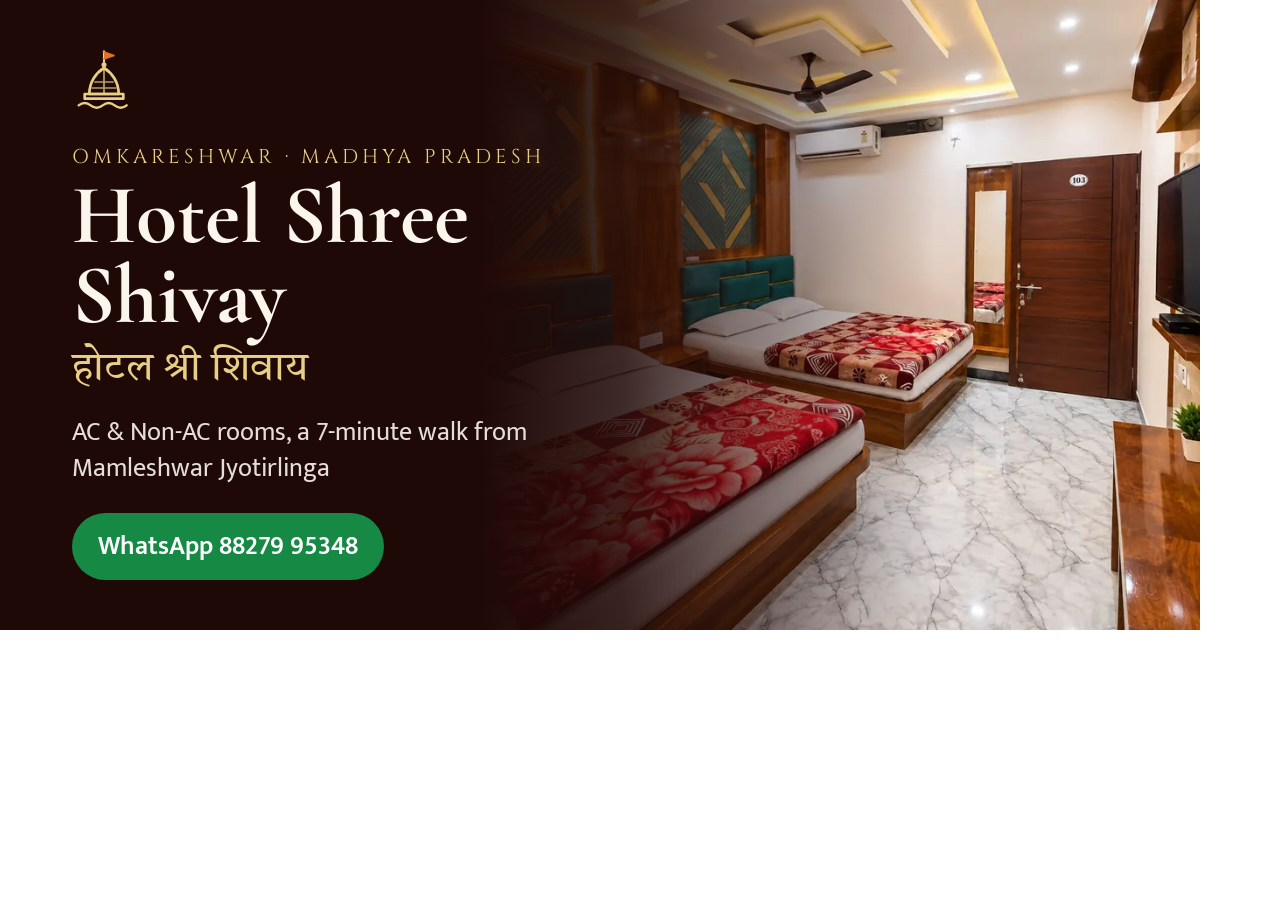
<file: tools/og.html>
<!doctype html>
<!-- Source for the link-preview image (assets/og-image.jpg) and app icons.
     Open via a local server and screenshot: ?v=og (1200x630) or ?v=icon (512x512). -->
<html>
<head>
<meta charset="utf-8">
<link rel="stylesheet" href="https://fonts.googleapis.com/css2?family=Cinzel:wght@600&family=Cormorant+Garamond:wght@600;700&family=Mukta:wght@500;600&family=Tiro+Devanagari+Hindi&display=swap">
<style>
  html, body { margin: 0; }
  .og { width: 1200px; height: 630px; position: relative; overflow: hidden; font-family: Mukta, sans-serif; color: #fbf6ec; background: #1f0907; }
  .og img { position: absolute; right: 0; top: 0; width: 760px; height: 630px; object-fit: cover; }
  .og .shade { position: absolute; inset: 0; background: linear-gradient(90deg, #1f0907 40%, rgba(31,9,7,.85) 52%, rgba(31,9,7,0) 78%); }
  .og .txt { position: absolute; left: 72px; top: 48px; width: 600px; }
  .og svg { width: 64px; height: 64px; color: #e9cf86; }
  .og .eyebrow { font-family: Cinzel, serif; letter-spacing: .2em; font-size: 20px; color: #e9cf86; margin: 22px 0 6px; }
  .og h1 { font-family: "Cormorant Garamond", serif; font-weight: 700; font-size: 84px; line-height: .95; margin: 0; }
  .og .hi { font-family: "Tiro Devanagari Hindi", serif; font-size: 40px; color: #e9cf86; margin: 8px 0 18px; }
  .og p { font-size: 26px; line-height: 1.4; margin: 0 0 26px; color: rgba(251,246,236,.9); }
  .og .pill { display: inline-block; background: #168a45; color: #fff; font-weight: 600; font-size: 26px; padding: 12px 26px; border-radius: 999px; }

  .icon { width: 512px; height: 512px; background: radial-gradient(circle at 50% 35%, #5b1a16, #3a120f 60%, #2a0d0b); display: grid; place-items: center; }
  .icon svg { width: 360px; height: 360px; color: #e9cf86; }
</style>
</head>
<body>
<svg width="0" height="0" style="position:absolute">
  <symbol id="mark" viewBox="0 0 48 48">
    <g fill="none" stroke="currentColor" stroke-linecap="round" stroke-linejoin="round">
      <path d="M24 2.5v8" stroke-width="1.6"/>
      <path d="M24 3l7.5 2.6L24 8.2" fill="#e2731f" stroke="#e2731f" stroke-width="1.2"/>
      <circle cx="24" cy="12.6" r="1.9" fill="currentColor" stroke="none"/>
      <path d="M13 34.5C13 25.5 18 18.6 24 15c6 3.6 11 10.5 11 19.5z" stroke-width="2"/>
      <path d="M17.2 25.5h13.6M15.2 30h17.6M24 15v19.5" stroke-width="1.3" opacity=".75"/>
      <path d="M9.5 34.5h29v3.5h-29z" stroke-width="2"/>
      <path d="M5 43c3-2.4 6-2.4 9 0s6 2.4 9 0 6-2.4 9 0 6 2.4 9 0" stroke-width="1.8"/>
    </g>
  </symbol>
</svg>
<div class="og" id="og">
  <img src="../site/assets/img/room-teal-wide-960.webp" alt="">
  <div class="shade"></div>
  <div class="txt">
    <svg viewBox="0 0 48 48"><use href="#mark"/></svg>
    <div class="eyebrow">OMKARESHWAR · MADHYA PRADESH</div>
    <h1>Hotel Shree Shivay</h1>
    <div class="hi">होटल श्री शिवाय</div>
    <p>AC &amp; Non-AC rooms, a 7-minute walk from Mamleshwar Jyotirlinga</p>
    <span class="pill">WhatsApp 88279 95348</span>
  </div>
</div>
<div class="icon" id="icon"><svg viewBox="0 0 48 48"><use href="#mark"/></svg></div>
<script>
  var v = new URLSearchParams(location.search).get("v") || "og";
  document.getElementById(v === "og" ? "icon" : "og").remove();
</script>
</body>
</html>
</file>
<file: site/assets/css/styles.css>
/* =========================================================
   Hotel Shree Shivay, Omkareshwar
   Palette: kumkum maroon, bhagwa saffron, temple gold,
   sandstone cream and Narmada teal.
   ========================================================= */

:root {
  --maroon-950: #1f0907;
  --maroon-900: #2a0d0b;
  --maroon-800: #3a120f;
  --maroon-700: #5b1a16;
  --maroon-600: #7a2419;
  --saffron: #e2731f;
  --saffron-600: #c4600f;
  --saffron-100: #fbe6d2;
  --gold: #c9a24a;
  --gold-light: #e9cf86;
  --gold-soft: #f4e6c0;
  --cream: #fbf6ec;
  --sand: #f3e9d6;
  --sand-200: #eadbbf;
  --ink: #2b1b15;
  --ink-2: #4a362c;
  --muted: #6e5a4f;
  --teal-900: #0d3236;
  --teal-800: #13434a;
  --teal-700: #1f5f66;
  --wa: #168a45;
  --wa-hover: #11743a;
  --white: #fff;

  --font-display: "Cormorant Garamond", "Tiro Devanagari Hindi", Georgia, "Times New Roman", serif;
  --font-caps: "Cinzel", "Cormorant Garamond", Georgia, serif;
  --font-body: "Mukta", system-ui, -apple-system, "Segoe UI", Roboto, sans-serif;
  --font-hi: "Tiro Devanagari Hindi", "Mukta", serif;

  --radius-sm: 10px;
  --radius: 16px;
  --radius-lg: 24px;
  --shadow-sm: 0 2px 10px rgba(42, 13, 11, .08);
  --shadow: 0 12px 34px rgba(42, 13, 11, .14);
  --shadow-lg: 0 24px 60px rgba(42, 13, 11, .22);
  --header-h: 72px;
  --bar-h: 64px;
  --ease: cubic-bezier(.2, .7, .2, 1);
}

/* ---------- Reset ---------- */
*, *::before, *::after { box-sizing: border-box; }
html {
  -webkit-text-size-adjust: 100%;
  text-size-adjust: 100%;
  scroll-behavior: smooth;
  scroll-padding-top: calc(var(--header-h) + 8px);
}
body {
  margin: 0;
  font-family: var(--font-body);
  font-size: 1.0625rem;
  line-height: 1.65;
  color: var(--ink);
  background: var(--cream);
  overflow-x: hidden;
  -webkit-font-smoothing: antialiased;
  text-rendering: optimizeLegibility;
}
@supports (overflow: clip) { body { overflow-x: clip; } }
img, video, svg, iframe { display: block; max-width: 100%; }
img, video { height: auto; }
h1, h2, h3, p, ul, figure, blockquote { margin: 0; }
ul { padding: 0; list-style: none; }
a { color: inherit; }
button, input, select, textarea { font: inherit; color: inherit; }
button { cursor: pointer; }
[hidden] { display: none !important; }
:focus-visible { outline: 3px solid var(--saffron); outline-offset: 3px; border-radius: 4px; }

.skip-link {
  position: absolute; left: 12px; top: -60px; z-index: 1000;
  background: var(--maroon-800); color: var(--white);
  padding: 10px 16px; border-radius: 8px; text-decoration: none;
  transition: top .2s;
}
.skip-link:focus { top: 12px; }

.container { width: min(1200px, 100% - 32px); margin-inline: auto; }
.container.narrow { width: min(820px, 100% - 32px); }
.center { text-align: center; }
.small { font-size: .95rem; }
.muted { color: var(--muted); }

.i { width: 1.2em; height: 1.2em; flex: none; }

/* ---------- Typography ---------- */
.eyebrow {
  font-family: var(--font-caps);
  font-weight: 600;
  font-size: .8rem;
  letter-spacing: .2em;
  text-transform: uppercase;
  color: var(--saffron-600);
  margin-bottom: .75rem;
}
html[lang="hi"] .eyebrow { letter-spacing: .04em; font-family: var(--font-body); font-size: .95rem; }
.eyebrow-light { color: var(--gold-light); }
.eyebrow .dot { margin: 0 .35em; }
.eyebrow > span[lang="hi"] { white-space: nowrap; }
@media (max-width: 599px) {
  .hero .eyebrow > span:first-child { display: block; margin-bottom: 4px; }
  .hero .eyebrow .dot { display: none; }
}

.section-title {
  font-family: var(--font-display);
  font-weight: 600;
  font-size: clamp(2rem, 4.6vw, 3.25rem);
  line-height: 1.12;
  color: var(--maroon-800);
  letter-spacing: -.005em;
  text-wrap: balance;
}
html[lang="hi"] .section-title { line-height: 1.35; font-size: clamp(1.75rem, 4vw, 2.8rem); }
.section-title.light { color: var(--cream); }
.section-sub { margin-top: 1rem; color: var(--muted); max-width: 60ch; }
.light-muted { color: rgba(251, 246, 236, .78); }
.light-link { color: var(--gold-light); font-weight: 600; text-decoration: none; white-space: nowrap; }
.light-link:hover { text-decoration: underline; }

.section { padding-block: clamp(64px, 9vw, 116px); position: relative; }
.section-head { margin-bottom: clamp(32px, 5vw, 52px); }
.section-head .section-sub { margin-inline: 0; }

.ornament { display: flex; align-items: center; gap: 12px; color: var(--gold); margin: 18px 0 22px; }
.ornament span { height: 1px; width: 48px; background: currentColor; opacity: .6; }
.ornament svg { width: 30px; height: 30px; }

/* ---------- Buttons ---------- */
.btn {
  display: inline-flex; align-items: center; justify-content: center; gap: .55em;
  min-height: 48px; padding: .7em 1.35em;
  border-radius: 999px; border: 1.5px solid transparent;
  font-weight: 600; font-size: 1rem; line-height: 1.2;
  text-decoration: none; text-align: center;
  transition: background-color .2s, color .2s, border-color .2s, transform .2s var(--ease), box-shadow .2s;
  -webkit-tap-highlight-color: transparent;
}
.btn:active { transform: translateY(1px) scale(.99); }
.btn-sm { min-height: 40px; padding: .45em 1em; font-size: .95rem; }
.btn-lg { min-height: 54px; padding: .8em 1.6em; font-size: 1.05rem; }
.btn-block { width: 100%; }
.btn-wa { background: var(--wa); color: var(--white); box-shadow: 0 8px 22px rgba(22, 138, 69, .3); }
.btn-wa:hover { background: var(--wa-hover); }
.btn-primary { background: var(--maroon-700); color: var(--white); }
.btn-primary:hover { background: var(--maroon-800); }
.btn-gold { background: linear-gradient(135deg, var(--gold-light), var(--gold)); color: var(--maroon-900); }
.btn-gold:hover { filter: brightness(1.06); }
.btn-outline { border-color: var(--maroon-700); color: var(--maroon-700); background: transparent; }
.btn-outline:hover { background: var(--maroon-700); color: var(--white); }
.btn-ghost-light { border-color: rgba(251, 246, 236, .6); color: var(--cream); background: rgba(255, 255, 255, .06); backdrop-filter: blur(4px); -webkit-backdrop-filter: blur(4px); }
.btn-ghost-light:hover { background: rgba(255, 255, 255, .16); border-color: var(--cream); }

.link-arrow { color: var(--saffron-600); font-weight: 600; text-decoration: none; display: inline-flex; align-items: center; gap: .35em; }
.link-arrow::after { content: "→"; transition: transform .2s; }
.link-arrow:hover::after { transform: translateX(4px); }

/* ---------- Header ---------- */
.site-header {
  position: fixed; inset: 0 0 auto; z-index: 100;
  height: var(--header-h);
  color: var(--cream);
  transition: background-color .3s, box-shadow .3s, color .3s;
}
.site-header::before {
  content: ""; position: absolute; inset: 0; z-index: -1;
  background: linear-gradient(to bottom, rgba(20, 6, 5, .55), rgba(20, 6, 5, 0));
  transition: opacity .3s;
}
.site-header.is-scrolled { background: rgba(251, 246, 236, .96); color: var(--maroon-800); box-shadow: 0 1px 0 rgba(91, 26, 22, .1), var(--shadow-sm); }
@supports ((backdrop-filter: blur(1px)) or (-webkit-backdrop-filter: blur(1px))) {
  .site-header.is-scrolled { background: rgba(251, 246, 236, .86); backdrop-filter: saturate(1.4) blur(12px); -webkit-backdrop-filter: saturate(1.4) blur(12px); }
}
.site-header.is-scrolled::before { opacity: 0; }
.header-inner { height: 100%; display: flex; align-items: center; justify-content: space-between; gap: 12px; }

.brand { display: inline-flex; align-items: center; gap: 10px; text-decoration: none; color: inherit; min-width: 0; }
.brand-mark { width: 40px; height: 40px; color: var(--gold-light); flex: none; }
.site-header.is-scrolled .brand-mark { color: var(--gold); }
.brand-text { display: flex; flex-direction: column; line-height: 1; min-width: 0; }
.brand-en { font-family: var(--font-display); font-weight: 700; font-size: 1.45rem; letter-spacing: .01em; white-space: nowrap; }
.brand-hi { font-family: var(--font-hi); font-size: .82rem; opacity: .85; margin-top: 4px; white-space: nowrap; }

.header-actions { display: flex; align-items: center; gap: 8px; }
.lang-toggle {
  display: inline-flex; align-items: center; gap: 3px;
  min-height: 40px; padding: 0 12px;
  border-radius: 999px; border: 1.5px solid currentColor;
  background: transparent; font-weight: 600; font-size: .9rem;
  opacity: .92;
}
.lang-toggle:hover { opacity: 1; }
.lang-opt { opacity: .5; transition: opacity .2s; }
.lang-opt.is-on { opacity: 1; }
.lang-sep { opacity: .4; }

.menu-btn {
  width: 44px; height: 44px; border: 0; border-radius: 50%;
  background: transparent; display: inline-grid; place-items: center;
}
.menu-bars, .menu-bars::before, .menu-bars::after {
  display: block; width: 22px; height: 2px; background: currentColor; border-radius: 2px;
  transition: transform .3s var(--ease), opacity .2s;
}
.menu-bars { position: relative; }
.menu-bars::before, .menu-bars::after { content: ""; position: absolute; left: 0; }
.menu-bars::before { top: -7px; }
.menu-bars::after { top: 7px; }
.menu-open .menu-bars { background: transparent; }
.menu-open .menu-bars::before { transform: translateY(7px) rotate(45deg); }
.menu-open .menu-bars::after { transform: translateY(-7px) rotate(-45deg); }

/* Mobile nav panel */
.nav {
  position: fixed; inset: var(--header-h) 0 0 0; z-index: 99;
  background: var(--maroon-900);
  background-image: radial-gradient(120% 60% at 100% 0, rgba(226, 115, 31, .18), transparent 60%);
  color: var(--cream);
  padding: 24px 20px calc(24px + env(safe-area-inset-bottom));
  overflow-y: auto; overscroll-behavior: contain;
  display: flex; flex-direction: column; gap: 24px;
  visibility: hidden; opacity: 0; transform: translateY(-8px);
  transition: opacity .25s, transform .25s var(--ease), visibility 0s .25s;
}
.menu-open .nav { visibility: visible; opacity: 1; transform: none; transition: opacity .25s, transform .25s var(--ease); }
/* backdrop-filter would make the header the containing block of the fixed panel */
.menu-open .site-header { background: var(--maroon-900); color: var(--cream); box-shadow: none; backdrop-filter: none; -webkit-backdrop-filter: none; }
.menu-open .site-header::before { opacity: 0; }
.menu-open .site-header .brand-mark { color: var(--gold-light); }
.nav-list a {
  display: block; padding: 14px 4px;
  font-family: var(--font-display); font-size: 1.6rem; font-weight: 600;
  text-decoration: none; border-bottom: 1px solid rgba(233, 207, 134, .15);
}
.nav-mobile-extra { display: grid; gap: 12px; margin-top: auto; }
body.menu-open { overflow: hidden; }

@media (max-width: 419px) {
  .header-wa { display: none; }
  .brand-en { font-size: 1.25rem; }
  .brand-mark { width: 34px; height: 34px; }
}

@media (min-width: 1080px) {
  .menu-btn, .nav-mobile-extra { display: none; }
  .nav {
    position: static; inset: auto; padding: 0; background: none; color: inherit;
    visibility: visible; opacity: 1; transform: none; overflow: visible;
    display: block; transition: none;
  }
  .nav-list { display: flex; gap: 4px; }
  .nav-list a {
    font-family: var(--font-body); font-size: .98rem; font-weight: 500;
    padding: 8px 12px; border: 0; border-radius: 999px; position: relative;
  }
  .nav-list a::after {
    content: ""; position: absolute; left: 12px; right: 12px; bottom: 4px; height: 2px;
    background: var(--saffron); transform: scaleX(0); transform-origin: left; transition: transform .25s var(--ease);
  }
  .nav-list a:hover::after, .nav-list a.is-current::after { transform: scaleX(1); }
}

/* ---------- Hero ---------- */
.hero {
  position: relative; isolation: isolate;
  min-height: 100vh; min-height: 100svh;
  display: flex; align-items: flex-end;
  color: var(--cream);
  padding: calc(var(--header-h) + 40px) 0 clamp(96px, 14vh, 140px);
  overflow: hidden;
  background: var(--maroon-900);
}
.hero-media { position: absolute; inset: 0; z-index: -2; }
.hero-slide {
  position: absolute; inset: 0; width: 100%; height: 100%; object-fit: cover;
  opacity: 0; transform: scale(1.06);
  transition: opacity 1.4s ease, transform 7s linear;
}
.hero-slide.is-active { opacity: 1; transform: scale(1); }
.hero-shade {
  position: absolute; inset: 0; z-index: -1;
  background:
    linear-gradient(to top, rgba(31, 9, 7, .95) 0%, rgba(31, 9, 7, .72) 32%, rgba(31, 9, 7, .25) 62%, rgba(31, 9, 7, .45) 100%),
    linear-gradient(to right, rgba(31, 9, 7, .55), rgba(31, 9, 7, 0) 70%);
}
.hero-content { max-width: 1200px; }
.hero-title { font-family: var(--font-display); font-weight: 700; line-height: .98; margin-bottom: 1.1rem; }
.hero-title-en { display: block; font-size: clamp(2.9rem, 10vw, 6rem); letter-spacing: -.01em; text-wrap: balance; }
.hero-title-hi { display: block; font-family: var(--font-hi); font-weight: 400; font-size: clamp(1.4rem, 4.2vw, 2.4rem); color: var(--gold-light); margin-top: .5rem; line-height: 1.3; }
.hero-lead { font-size: clamp(1.06rem, 2.2vw, 1.3rem); max-width: 40em; color: rgba(251, 246, 236, .9); margin-bottom: 1.8rem; }
.hero-ctas { display: flex; flex-wrap: wrap; gap: 12px; }
.hero-ctas.center { justify-content: center; }
.hero-chips { display: flex; flex-wrap: wrap; gap: 10px; margin-top: 1.6rem; }
.chip {
  display: inline-flex; align-items: center; gap: .4em; flex-wrap: wrap;
  padding: 8px 14px; border-radius: 999px;
  background: rgba(31, 9, 7, .45); border: 1px solid rgba(233, 207, 134, .35);
  color: var(--cream); font-size: .95rem; text-decoration: none;
  backdrop-filter: blur(6px); -webkit-backdrop-filter: blur(6px);
}
a.chip:hover { border-color: var(--gold-light); }
.chip strong { color: var(--gold-light); font-weight: 700; }
.chip-star { color: #fbbc04; }
.chip-unit { margin-left: -.3em; }

.hero-dots { position: absolute; right: 16px; bottom: 74px; display: flex; gap: 6px; }
.hero-dot {
  width: 28px; height: 28px; border: 0; padding: 0; background: transparent; display: grid; place-items: center;
}
.hero-dot::before { content: ""; width: 8px; height: 8px; border-radius: 50%; background: rgba(251, 246, 236, .45); transition: background .3s, width .3s; }
.hero-dot.is-active::before { background: var(--gold-light); width: 22px; border-radius: 6px; }
@media (max-width: 599px) { .hero-dots { display: none; } }

/* ---------- Highlights ---------- */
.highlights { position: relative; z-index: 2; margin-top: -56px; }
.hl-grid {
  display: grid; grid-template-columns: repeat(2, minmax(0, 1fr));
  background: var(--white); border-radius: var(--radius-lg); box-shadow: var(--shadow);
  overflow: hidden;
}
.hl {
  display: flex; align-items: center; gap: 12px;
  padding: 18px 14px; min-width: 0;
  border-right: 1px solid var(--sand); border-bottom: 1px solid var(--sand);
}
.hl:nth-child(2n) { border-right: 0; }
.hl:nth-child(n+3) { border-bottom: 0; }
.hl-icon { width: 36px; height: 36px; color: var(--saffron); flex: none; }
.hl strong { display: block; font-family: var(--font-display); font-size: 1.3rem; color: var(--maroon-800); line-height: 1.1; }
.hl span { display: block; font-size: .88rem; color: var(--muted); line-height: 1.35; margin-top: 2px; }
@media (min-width: 860px) {
  .hl-grid { grid-template-columns: repeat(4, minmax(0, 1fr)); }
  .hl { padding: 24px 22px; border-bottom: 0; }
  .hl:nth-child(2n) { border-right: 1px solid var(--sand); }
  .hl:last-child { border-right: 0; }
  .hl strong { font-size: 1.5rem; }
}
@media (max-width: 599px) {
  .hl { flex-direction: column; align-items: flex-start; gap: 8px; padding: 16px 14px; }
  .hl-icon { width: 30px; height: 30px; }
  .hl strong { font-size: 1.22rem; }
}

/* ---------- About ---------- */
.about-grid { display: grid; gap: clamp(40px, 6vw, 80px); align-items: center; }
.about-media { position: relative; padding: 0 16% 12% 0; max-width: 560px; margin-inline: auto; width: 100%; }
.about-img { border-radius: var(--radius-lg); overflow: hidden; box-shadow: var(--shadow); background: var(--sand); }
.about-img img { width: 100%; height: 100%; object-fit: cover; }
.about-img-main { aspect-ratio: 4 / 5; }
.about-img-sub {
  position: absolute; right: 0; bottom: 0; width: 46%; aspect-ratio: 4 / 5;
  border: 6px solid var(--cream); box-shadow: var(--shadow-lg);
}
.about-badge {
  position: absolute; left: -8px; bottom: 6%;
  width: clamp(92px, 22vw, 124px); aspect-ratio: 1; border-radius: 50%;
  display: grid; place-content: center; text-align: center;
  background: radial-gradient(circle at 30% 30%, var(--saffron), var(--saffron-600));
  color: var(--white); font-family: var(--font-hi); font-size: clamp(.95rem, 2.6vw, 1.15rem); line-height: 1.3;
  box-shadow: 0 10px 30px rgba(196, 96, 15, .4);
  border: 3px solid var(--gold-soft);
}
.about-copy p { color: var(--ink-2); }
.about-copy p + p { margin-top: 1rem; }
.values { display: grid; gap: 14px; margin-top: 2rem; }
.value {
  display: flex; gap: 14px; align-items: flex-start;
  padding: 16px; border-radius: var(--radius); background: var(--white);
  border: 1px solid var(--sand-200);
}
.value-icon { width: 40px; height: 40px; padding: 8px; border-radius: 12px; background: var(--saffron-100); color: var(--saffron-600); flex: none; }
.value h3 { font-family: var(--font-display); font-size: 1.3rem; color: var(--maroon-800); line-height: 1.2; }
.value p { font-size: .95rem; color: var(--muted); margin-top: 2px; line-height: 1.5; }
@media (min-width: 600px) { .values { grid-template-columns: 1fr 1fr; } }
@media (min-width: 960px) { .about-grid { grid-template-columns: 1fr 1.1fr; } }

/* ---------- Rooms ---------- */
.rooms { background: var(--sand); }
.rooms::before {
  content: ""; position: absolute; inset: 0; pointer-events: none; opacity: .5;
  background-image: url("data:image/svg+xml,%3Csvg xmlns='http://www.w3.org/2000/svg' width='64' height='64' viewBox='0 0 64 64'%3E%3Cg fill='none' stroke='%23c9a24a' stroke-opacity='.22'%3E%3Cpath d='M32 6c6 8 6 18 0 26-6-8-6-18 0-26zM32 58c6-8 6-18 0-26-6 8-6 18 0 26zM6 32c8-6 18-6 26 0-8 6-18 6-26 0zM58 32c-8-6-18-6-26 0 8 6 18 6 26 0z'/%3E%3C/g%3E%3C/svg%3E");
}
.rooms .container { position: relative; }
.rooms-layout { display: grid; gap: 32px; }
@media (min-width: 1024px) { .rooms-layout { grid-template-columns: 1.35fr 1fr; align-items: start; gap: 48px; } }

.slider { position: relative; min-width: 0; }
.slider-track {
  display: flex; overflow-x: auto; scroll-snap-type: x mandatory;
  border-radius: var(--radius-lg); box-shadow: var(--shadow);
  scrollbar-width: none; -ms-overflow-style: none;
  overscroll-behavior-x: contain;
  background: var(--maroon-900);
}
.slider-track::-webkit-scrollbar { display: none; }
.slide { flex: 0 0 100%; scroll-snap-align: start; aspect-ratio: 4 / 3; }
.slide img { width: 100%; height: 100%; object-fit: cover; }
.slider-ui { display: flex; align-items: center; justify-content: center; gap: 18px; margin-top: 16px; }
.slider-btn {
  width: 46px; height: 46px; border-radius: 50%; border: 1.5px solid var(--maroon-700);
  background: var(--white); color: var(--maroon-700); display: grid; place-items: center;
  transition: background .2s, color .2s;
}
.slider-btn:hover { background: var(--maroon-700); color: var(--white); }
.slider-count { font-family: var(--font-display); font-size: 1.25rem; color: var(--maroon-800); min-width: 4ch; text-align: center; }

.room-info { min-width: 0; }
.price-card {
  border-radius: var(--radius-lg); padding: 22px 24px;
  background: linear-gradient(135deg, var(--maroon-800), var(--maroon-700));
  color: var(--cream); box-shadow: var(--shadow);
  position: relative; overflow: hidden;
}
.price-card::after {
  content: ""; position: absolute; right: -40px; top: -40px; width: 160px; height: 160px; border-radius: 50%;
  border: 1px solid rgba(233, 207, 134, .25); box-shadow: 0 0 0 18px rgba(233, 207, 134, .06);
}
.price-label { font-size: .95rem; color: var(--gold-light); }
.price { display: flex; align-items: baseline; flex-wrap: wrap; gap: 8px; margin: 2px 0 6px; }
.price-num { font-family: var(--font-display); font-size: clamp(2.6rem, 6vw, 3.2rem); font-weight: 700; line-height: 1; color: var(--white); }
.price-unit { color: rgba(251, 246, 236, .8); }
.price-note { font-size: .9rem; color: rgba(251, 246, 236, .75); line-height: 1.5; position: relative; z-index: 1; }

.room-types { display: grid; gap: 14px; margin-top: 18px; }
@media (min-width: 520px) { .room-types { grid-template-columns: 1fr 1fr; } }
.room-type { background: var(--white); border-radius: var(--radius); padding: 18px; border: 1px solid var(--sand-200); display: flex; flex-direction: column; gap: 6px; }
.room-type h3 { display: flex; align-items: center; gap: 8px; font-family: var(--font-display); font-size: 1.4rem; color: var(--maroon-800); }
.room-type h3 .i { color: var(--teal-700); }
.room-type p { font-size: .95rem; color: var(--muted); line-height: 1.5; flex: 1; }

.mini-title { font-family: var(--font-display); font-size: 1.35rem; color: var(--maroon-800); margin: 24px 0 10px; }
.tick-list { display: grid; gap: 8px; }
.tick-list li { position: relative; padding-left: 30px; color: var(--ink-2); line-height: 1.45; }
.tick-list li::before {
  content: ""; position: absolute; left: 0; top: .1em; width: 20px; height: 20px; border-radius: 50%;
  background: var(--teal-700) url("data:image/svg+xml,%3Csvg xmlns='http://www.w3.org/2000/svg' viewBox='0 0 24 24'%3E%3Cpath fill='none' stroke='white' stroke-width='3' stroke-linecap='round' stroke-linejoin='round' d='M6 12.5l4 4L18 8'/%3E%3C/svg%3E") center / 14px no-repeat;
}

/* ---------- Booking ---------- */
.book { color: var(--cream); background: var(--maroon-900); overflow: hidden; }
.book-bg {
  position: absolute; inset: 0;
  background:
    radial-gradient(70% 80% at 0% 0%, rgba(226, 115, 31, .28), transparent 60%),
    radial-gradient(60% 70% at 100% 100%, rgba(201, 162, 74, .18), transparent 60%),
    url("data:image/svg+xml,%3Csvg xmlns='http://www.w3.org/2000/svg' width='80' height='80' viewBox='0 0 80 80'%3E%3Cg fill='none' stroke='%23e9cf86' stroke-opacity='.07'%3E%3Ccircle cx='40' cy='40' r='18'/%3E%3Ccircle cx='40' cy='40' r='28'/%3E%3Cpath d='M40 12v56M12 40h56'/%3E%3C/g%3E%3C/svg%3E");
}
.book-grid { position: relative; display: grid; gap: 40px; align-items: center; }
@media (min-width: 960px) { .book-grid { grid-template-columns: 1fr 1fr; gap: 64px; } }
.book-copy > p { margin-top: 1rem; }
.book-points { display: grid; gap: 10px; margin: 1.6rem 0; }
.book-points li { display: flex; gap: 10px; align-items: center; }
.book-points .i { color: var(--gold-light); }

.book-form {
  background: var(--cream); color: var(--ink);
  border-radius: var(--radius-lg); padding: clamp(20px, 4vw, 32px);
  box-shadow: var(--shadow-lg); display: grid; gap: 14px; min-width: 0;
}
.field { display: grid; gap: 6px; min-width: 0; }
.field-row { display: grid; grid-template-columns: repeat(2, minmax(0, 1fr)); gap: 12px; }
@media (max-width: 359px) { .field-row { grid-template-columns: 1fr; } }
.field label { font-weight: 600; font-size: .95rem; color: var(--maroon-800); }
.field .opt { font-weight: 400; color: var(--muted); }
.field input, .field select, .field textarea {
  width: 100%; min-width: 0; min-height: 48px;
  padding: 10px 14px; border-radius: 12px;
  border: 1.5px solid var(--sand-200); background: var(--white);
  font-size: 16px; /* stops iOS zoom on focus */
  transition: border-color .2s, box-shadow .2s;
  -webkit-appearance: none; appearance: none;
}
.field input[type="date"] { line-height: 1.2; }
.field input[type="date"]::-webkit-date-and-time-value { text-align: left; }
.field select {
  padding-right: 38px;
  background: var(--white) url("data:image/svg+xml,%3Csvg xmlns='http://www.w3.org/2000/svg' viewBox='0 0 24 24'%3E%3Cpath fill='none' stroke='%235b1a16' stroke-width='2' stroke-linecap='round' d='M6 9l6 6 6-6'/%3E%3C/svg%3E") right 12px center / 18px no-repeat;
}
.field textarea { resize: vertical; min-height: 72px; }
.field input:focus, .field select:focus, .field textarea:focus { outline: none; border-color: var(--saffron); box-shadow: 0 0 0 3px rgba(226, 115, 31, .2); }
.field input[aria-invalid="true"] { border-color: #b3261e; }
.form-error { color: #b3261e; font-weight: 600; font-size: .95rem; }
.nights { font-size: .95rem; color: var(--teal-700); font-weight: 600; min-height: 0; }
.nights:empty { display: none; }

/* ---------- Facilities ---------- */
/* 10 items: 2 columns on phones/tablets, 5 x 2 on wide screens */
.fac-grid { display: grid; grid-template-columns: repeat(2, minmax(0, 1fr)); gap: 14px; }
@media (min-width: 860px) { .fac-grid { grid-template-columns: repeat(5, minmax(0, 1fr)); } }
.fac {
  display: flex; flex-direction: column; align-items: center; justify-content: flex-start; text-align: center; gap: 10px;
  padding: 22px 12px; border-radius: var(--radius); background: var(--white);
  border: 1px solid var(--sand-200); font-weight: 600; color: var(--maroon-800); line-height: 1.3;
  transition: transform .25s var(--ease), box-shadow .25s, border-color .25s;
}
.fac:hover { transform: translateY(-3px); box-shadow: var(--shadow); border-color: var(--gold-soft); }
.fac svg {
  width: 56px; height: 56px; padding: 13px; border-radius: 50%;
  background: linear-gradient(135deg, var(--saffron-100), var(--gold-soft)); color: var(--saffron-600);
}
@media (max-width: 479px) { .fac-grid { gap: 10px; } .fac { padding: 18px 8px; font-size: .95rem; } }

/* ---------- Video tour ---------- */
.tour { background: var(--sand); }
.tour-grid {
  display: grid; grid-auto-flow: column; grid-auto-columns: min(72%, 300px); gap: 14px;
  overflow-x: auto; scroll-snap-type: x mandatory; padding-bottom: 8px;
  margin-inline: -16px; padding-inline: 16px; scroll-padding-inline: 16px;
  scrollbar-width: thin;
}
@media (min-width: 768px) {
  .tour-grid { grid-auto-flow: row; grid-template-columns: repeat(3, minmax(0, 1fr)); overflow: visible; margin-inline: auto; padding-inline: 0; gap: 22px; max-width: 980px; }
  .tour-card { max-height: none; }
}
.tour-card {
  position: relative; scroll-snap-align: start;
  aspect-ratio: 9 / 16; border-radius: var(--radius-lg); overflow: hidden;
  background: var(--maroon-900); box-shadow: var(--shadow);
  max-height: 640px;
}
.tour-video { width: 100%; height: 100%; object-fit: cover; }
.tour-play {
  position: absolute; inset: 0; border: 0; background: linear-gradient(to top, rgba(31, 9, 7, .45), transparent 50%);
  display: grid; place-items: center; transition: opacity .3s;
}
.tour-play svg {
  width: 68px; height: 68px; padding: 20px 18px 20px 22px; border-radius: 50%;
  background: rgba(251, 246, 236, .92); color: var(--maroon-700); box-shadow: var(--shadow);
}
.tour-card.is-playing .tour-play { opacity: 0; }
.tour-card.is-playing .tour-play:focus-visible { opacity: 1; }

/* ---------- Gallery ---------- */
.filters { display: flex; flex-wrap: wrap; gap: 8px; margin-bottom: 24px; }
.filter {
  min-height: 42px; padding: 8px 18px; border-radius: 999px;
  border: 1.5px solid var(--sand-200); background: var(--white); color: var(--ink-2); font-weight: 600; font-size: .95rem;
  transition: background .2s, color .2s, border-color .2s;
}
.filter:hover { border-color: var(--maroon-700); }
.filter.is-active { background: var(--maroon-700); border-color: var(--maroon-700); color: var(--white); }
.g-grid { columns: 2; column-gap: 10px; }
@media (min-width: 640px) { .g-grid { columns: 3; column-gap: 14px; } }
@media (min-width: 1024px) { .g-grid { columns: 4; } }
.g-item { break-inside: avoid; margin-bottom: 10px; }
@media (min-width: 640px) { .g-item { margin-bottom: 14px; } }
.g-btn {
  display: block; width: 100%; padding: 0; border: 0; border-radius: var(--radius); overflow: hidden;
  background: var(--sand); position: relative;
}
.g-btn img { width: 100%; transition: transform .6s var(--ease), filter .3s; }
.g-btn::after {
  content: ""; position: absolute; inset: 0; border-radius: inherit;
  background: linear-gradient(to top, rgba(31, 9, 7, .35), transparent 40%); opacity: 0; transition: opacity .3s;
}
.g-btn:hover img { transform: scale(1.05); }
.g-btn:hover::after { opacity: 1; }

/* ---------- Explore ---------- */
.explore { color: var(--cream); background: var(--teal-900); overflow: hidden; }
.explore-bg {
  position: absolute; inset: 0;
  background:
    radial-gradient(70% 60% at 100% 0%, rgba(226, 115, 31, .22), transparent 60%),
    linear-gradient(160deg, var(--teal-800), var(--teal-900) 60%),
    var(--teal-900);
}
.explore-bg::after {
  content: ""; position: absolute; left: 0; right: 0; bottom: 0; height: 120px; opacity: .25;
  background: url("data:image/svg+xml,%3Csvg xmlns='http://www.w3.org/2000/svg' width='160' height='40' viewBox='0 0 160 40'%3E%3Cpath d='M0 20c20-12 40-12 60 0s40 12 60 0 30-10 40-6' fill='none' stroke='%23e9cf86' stroke-width='1.2'/%3E%3Cpath d='M0 32c20-12 40-12 60 0s40 12 60 0 30-10 40-6' fill='none' stroke='%23e9cf86' stroke-width='1'/%3E%3C/svg%3E") repeat-x bottom / 160px 40px;
}
.explore .container { position: relative; }
.exp-grid { display: grid; grid-template-columns: repeat(auto-fit, minmax(min(100%, 300px), 1fr)); gap: 16px; }
.exp-card {
  padding: 24px; border-radius: var(--radius-lg);
  background: rgba(255, 255, 255, .06); border: 1px solid rgba(233, 207, 134, .2);
  display: flex; flex-direction: column; gap: 8px;
  transition: background .25s, border-color .25s, transform .25s var(--ease);
}
.exp-card:hover { background: rgba(255, 255, 255, .1); border-color: rgba(233, 207, 134, .45); transform: translateY(-3px); }
.exp-card h3 { font-family: var(--font-display); font-size: 1.55rem; font-weight: 600; line-height: 1.2; color: var(--white); }
.exp-card p { color: rgba(251, 246, 236, .78); font-size: .98rem; }
.exp-tag {
  align-self: flex-start; font-size: .82rem; font-weight: 600; letter-spacing: .02em;
  padding: 4px 12px; border-radius: 999px; background: rgba(233, 207, 134, .16); color: var(--gold-light);
}
.exp-card-cta { background: linear-gradient(135deg, rgba(226, 115, 31, .28), rgba(201, 162, 74, .14)); }
.exp-card-cta .btn { margin-top: auto; align-self: flex-start; }

/* ---------- Reviews ---------- */
.reviews .section-head { display: flex; flex-wrap: wrap; align-items: flex-end; justify-content: space-between; gap: 20px 32px; }
.reviews .section-head > :not(.rating-big) { flex-basis: 100%; }
.reviews .section-head .eyebrow { margin-bottom: -8px; }
.rating-big {
  display: inline-flex; align-items: center; flex-wrap: wrap; gap: 6px 14px;
  padding: 12px 20px; border-radius: var(--radius); background: var(--white); border: 1px solid var(--sand-200);
  text-decoration: none; box-shadow: var(--shadow-sm);
}
.rating-big:hover { border-color: var(--gold); }
.rating-num { font-family: var(--font-display); font-size: 2.4rem; font-weight: 700; color: var(--maroon-800); line-height: 1; }
.rating-stars { position: relative; display: inline-block; font-size: 1.3rem; letter-spacing: 2px; line-height: 1; color: var(--sand-200); }
.rating-stars::before { content: "★★★★★"; }
.rating-stars span { position: absolute; inset: 0; overflow: hidden; color: #f2a516; width: calc(var(--r) / 5 * 100%); white-space: nowrap; }
.rating-stars span::before { content: "★★★★★"; }
.rating-meta { color: var(--muted); font-size: .95rem; }

.rev-grid { display: grid; grid-template-columns: repeat(auto-fill, minmax(min(100%, 300px), 1fr)); gap: 16px; margin-bottom: 32px; }
.rev {
  background: var(--white); border-radius: var(--radius-lg); padding: 44px 24px 22px;
  border: 1px solid var(--sand-200); display: flex; flex-direction: column; gap: 14px; position: relative;
}
.rev::before {
  content: "“"; position: absolute; top: 2px; left: 20px;
  font-family: var(--font-display); font-size: 4.2rem; line-height: 1; color: var(--gold);
}
.rev blockquote { flex: 1; }
.rev blockquote p { font-family: var(--font-display); font-size: 1.22rem; line-height: 1.45; color: var(--ink); font-style: italic; position: relative; }
.rev-by { font-weight: 700; color: var(--maroon-700); font-size: .98rem; }
.rev-by span { font-weight: 400; color: var(--muted); }

/* ---------- Location ---------- */
.location { background: var(--sand); }
.loc-grid { display: grid; gap: 36px; align-items: center; }
@media (min-width: 960px) { .loc-grid { grid-template-columns: 1fr 1.2fr; gap: 56px; } }
.loc-address { font-style: normal; margin: 1.2rem 0 1.4rem; line-height: 1.7; color: var(--ink-2); }
.loc-address strong { color: var(--maroon-800); }
.dist-list { display: grid; gap: 0; margin-bottom: 1.6rem; border-top: 1px solid var(--sand-200); }
.dist-list li { display: flex; justify-content: space-between; align-items: baseline; gap: 16px; padding: 12px 0; border-bottom: 1px solid var(--sand-200); }
.dist-list span { color: var(--ink-2); min-width: 0; }
.dist-list strong { color: var(--teal-700); text-align: right; white-space: nowrap; }
@media (max-width: 380px) { .dist-list li { flex-direction: column; gap: 0; } .dist-list strong { text-align: left; } }
.loc-actions { display: flex; flex-wrap: wrap; gap: 12px; }
.map-wrap {
  border-radius: var(--radius-lg); overflow: hidden; box-shadow: var(--shadow);
  background: var(--sand-200); border: 6px solid var(--white);
  width: 100%; min-width: 0; height: 360px;
}
@media (min-width: 960px) { .map-wrap { height: auto; aspect-ratio: 4 / 3; } }
.map { width: 100%; height: 100%; border: 0; }

/* ---------- FAQ ---------- */
.faq-list { display: grid; gap: 12px; }
.faq-item { background: var(--white); border-radius: var(--radius); border: 1px solid var(--sand-200); overflow: hidden; }
.faq-item summary {
  list-style: none; cursor: pointer; position: relative;
  padding: 18px 56px 18px 20px; font-weight: 600; color: var(--maroon-800); font-size: 1.05rem; line-height: 1.4;
}
.faq-item summary::-webkit-details-marker { display: none; }
.faq-item summary::after {
  content: ""; position: absolute; right: 20px; top: 50%; width: 22px; height: 22px; margin-top: -11px; border-radius: 50%;
  background: var(--saffron-100) url("data:image/svg+xml,%3Csvg xmlns='http://www.w3.org/2000/svg' viewBox='0 0 24 24'%3E%3Cpath fill='none' stroke='%23c4600f' stroke-width='2.4' stroke-linecap='round' d='M12 6v12M6 12h12'/%3E%3C/svg%3E") center / 14px no-repeat;
  transition: transform .25s var(--ease);
}
.faq-item[open] summary::after { transform: rotate(45deg); }
.faq-item p { padding: 0 20px 20px; color: var(--ink-2); }

/* ---------- CTA band ---------- */
.cta-band {
  padding-block: clamp(64px, 9vw, 104px); text-align: center; color: var(--cream);
  background:
    radial-gradient(60% 90% at 50% 120%, rgba(226, 115, 31, .45), transparent 70%),
    linear-gradient(180deg, var(--maroon-800), var(--maroon-900));
}
.cta-inner { display: grid; justify-items: center; gap: 14px; }
.cta-inner .light-muted { max-width: 44ch; margin-bottom: 10px; }
.cta-om { font-family: var(--font-hi); color: var(--gold-light); font-size: 1.25rem; letter-spacing: .04em; }

/* ---------- Footer ---------- */
.site-footer { background: var(--maroon-950); color: rgba(251, 246, 236, .78); padding: 56px 0 24px; font-size: .98rem; }
.footer-grid { display: grid; gap: 32px; grid-template-columns: repeat(auto-fit, minmax(min(100%, 200px), 1fr)); }
.brand-footer { color: var(--cream); }
.brand-footer .brand-mark { color: var(--gold-light); }
.footer-tag { margin-top: 14px; max-width: 30ch; }
.footer-h { font-family: var(--font-caps); font-size: .85rem; letter-spacing: .16em; text-transform: uppercase; color: var(--gold-light); margin-bottom: 14px; font-weight: 600; }
html[lang="hi"] .footer-h { font-family: var(--font-body); letter-spacing: .02em; font-size: 1rem; }
.footer-list { display: grid; gap: 8px; }
.footer-list a, .footer-link { text-decoration: none; display: inline-flex; align-items: center; gap: 8px; min-height: 32px; }
.footer-list a:hover, .footer-link:hover { color: var(--gold-light); }
.footer-link { color: var(--gold-light); font-weight: 600; margin-top: 8px; }
.footer-addr { line-height: 1.7; }
.footer-bottom {
  display: flex; flex-wrap: wrap; justify-content: space-between; gap: 8px 24px;
  margin-top: 40px; padding-top: 20px; border-top: 1px solid rgba(233, 207, 134, .14); font-size: .9rem;
}
.footer-bottom p[lang="hi"] { font-family: var(--font-hi); color: var(--gold-light); }

/* ---------- Floating WhatsApp + phone action bar ---------- */
.wa-float {
  position: fixed; right: 20px; bottom: 20px; z-index: 90;
  display: none; align-items: center; gap: 10px;
  height: 58px; padding: 0 20px 0 14px; border-radius: 999px;
  background: #25d366; color: #fff; text-decoration: none; font-weight: 700;
  box-shadow: 0 10px 30px rgba(18, 140, 74, .4);
  transition: transform .25s var(--ease), box-shadow .25s;
}
.wa-float svg { width: 32px; height: 32px; }
.wa-float:hover { transform: translateY(-3px); box-shadow: 0 14px 36px rgba(18, 140, 74, .5); }
.wa-float::before {
  content: ""; position: absolute; inset: 0; border-radius: inherit; border: 2px solid #25d366;
  animation: wa-pulse 2.6s ease-out infinite; pointer-events: none;
}
.wa-float-label { color: #0b3d20; }
@keyframes wa-pulse { 0% { transform: scale(1); opacity: .7; } 100% { transform: scale(1.25); opacity: 0; } }

.action-bar {
  position: fixed; left: 0; right: 0; bottom: 0; z-index: 90;
  display: grid; grid-template-columns: 1fr 1.3fr 1fr;
  background: rgba(31, 9, 7, .97); border-top: 1px solid rgba(233, 207, 134, .2);
  padding-bottom: env(safe-area-inset-bottom);
  transform: translateY(0); transition: transform .3s var(--ease);
}
.action-bar a {
  display: flex; flex-direction: column; align-items: center; justify-content: center; gap: 2px;
  height: var(--bar-h); color: var(--cream); text-decoration: none; font-size: .82rem; font-weight: 600;
}
.action-bar svg { width: 22px; height: 22px; color: var(--gold-light); }
.action-bar .ab-wa { background: var(--wa); }
.action-bar .ab-wa svg { color: #fff; }
.menu-open .action-bar { transform: translateY(110%); }
body { padding-bottom: calc(var(--bar-h) + env(safe-area-inset-bottom)); }

@media (min-width: 768px) {
  .action-bar { display: none; }
  body { padding-bottom: 0; }
  .wa-float { display: inline-flex; }
}
@media (min-width: 768px) and (max-width: 1079px) { .wa-float-label { display: none; } .wa-float { padding: 0 13px; } }

/* ---------- Lightbox ---------- */
.lightbox {
  position: fixed; inset: 0; z-index: 200;
  background: rgba(16, 5, 4, .985);
  display: grid; grid-template-columns: auto 1fr auto; align-items: center;
  padding: max(16px, env(safe-area-inset-top)) 8px max(16px, env(safe-area-inset-bottom));
  touch-action: pan-y;
  animation: fade-in .2s ease;
}
@keyframes fade-in { from { opacity: 0; } to { opacity: 1; } }
.lb-figure { grid-column: 2; display: grid; justify-items: center; gap: 12px; min-width: 0; }
.lb-img { max-width: 100%; max-height: calc(100vh - 140px); max-height: calc(100dvh - 140px); width: auto; height: auto; border-radius: 10px; object-fit: contain; user-select: none; -webkit-user-drag: none; }
.lb-cap { color: rgba(251, 246, 236, .85); text-align: center; font-size: .95rem; padding: 0 8px; }
.lb-close, .lb-nav {
  border: 0; border-radius: 50%; width: 48px; height: 48px; display: grid; place-items: center;
  background: rgba(255, 255, 255, .12); color: #fff; transition: background .2s;
}
.lb-close:hover, .lb-nav:hover { background: rgba(255, 255, 255, .24); }
.lb-close { position: absolute; top: max(14px, env(safe-area-inset-top)); right: 14px; z-index: 2; }
.lb-prev { grid-column: 1; }
.lb-next { grid-column: 3; }
@media (max-width: 599px) {
  .lightbox { grid-template-columns: 1fr; padding-inline: 0; }
  .lb-figure { grid-column: 1; grid-row: 1; }
  .lb-nav { position: absolute; bottom: max(18px, env(safe-area-inset-bottom)); }
  .lb-prev { left: calc(50% - 60px); }
  .lb-next { right: calc(50% - 60px); }
  .lb-img { max-height: calc(100vh - 200px); max-height: calc(100dvh - 200px); border-radius: 0; }
}

/* ---------- Reveal on scroll ---------- */
.js .reveal { opacity: 0; transform: translateY(26px); transition: opacity .8s var(--ease), transform .8s var(--ease); }
.js .reveal.is-in { opacity: 1; transform: none; }

@media (prefers-reduced-motion: reduce) {
  html { scroll-behavior: auto; }
  *, *::before, *::after { animation-duration: .01ms !important; animation-iteration-count: 1 !important; transition-duration: .01ms !important; }
  .js .reveal { opacity: 1; transform: none; }
  .hero-slide { transform: none !important; }
}

/* Hindi mode: slightly roomier line-height for Devanagari */
html[lang="hi"] body { line-height: 1.75; }
html[lang="hi"] .hero-lead { line-height: 1.7; }
html[lang="hi"] .nav-list a { font-family: var(--font-body); font-size: 1.35rem; }
@media (min-width: 1080px) { html[lang="hi"] .nav-list a { font-size: 1rem; } }
</file>
